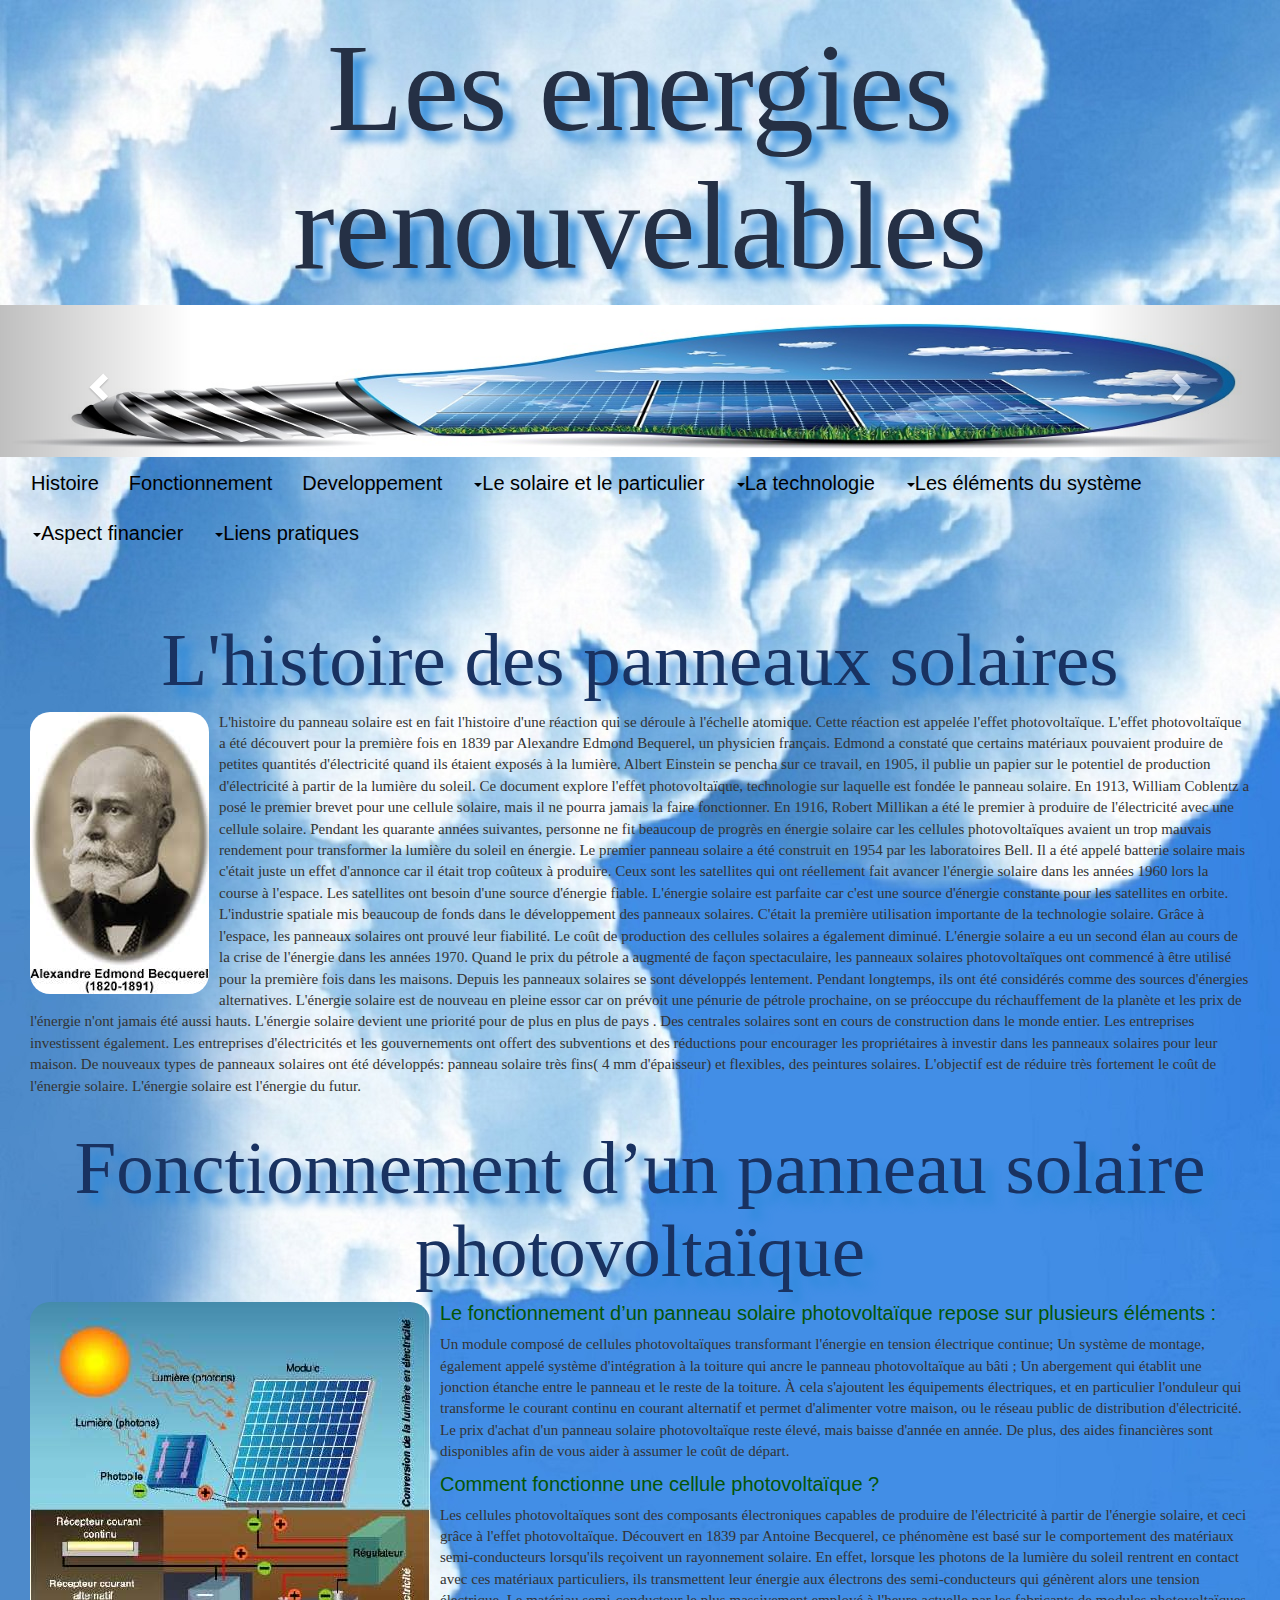
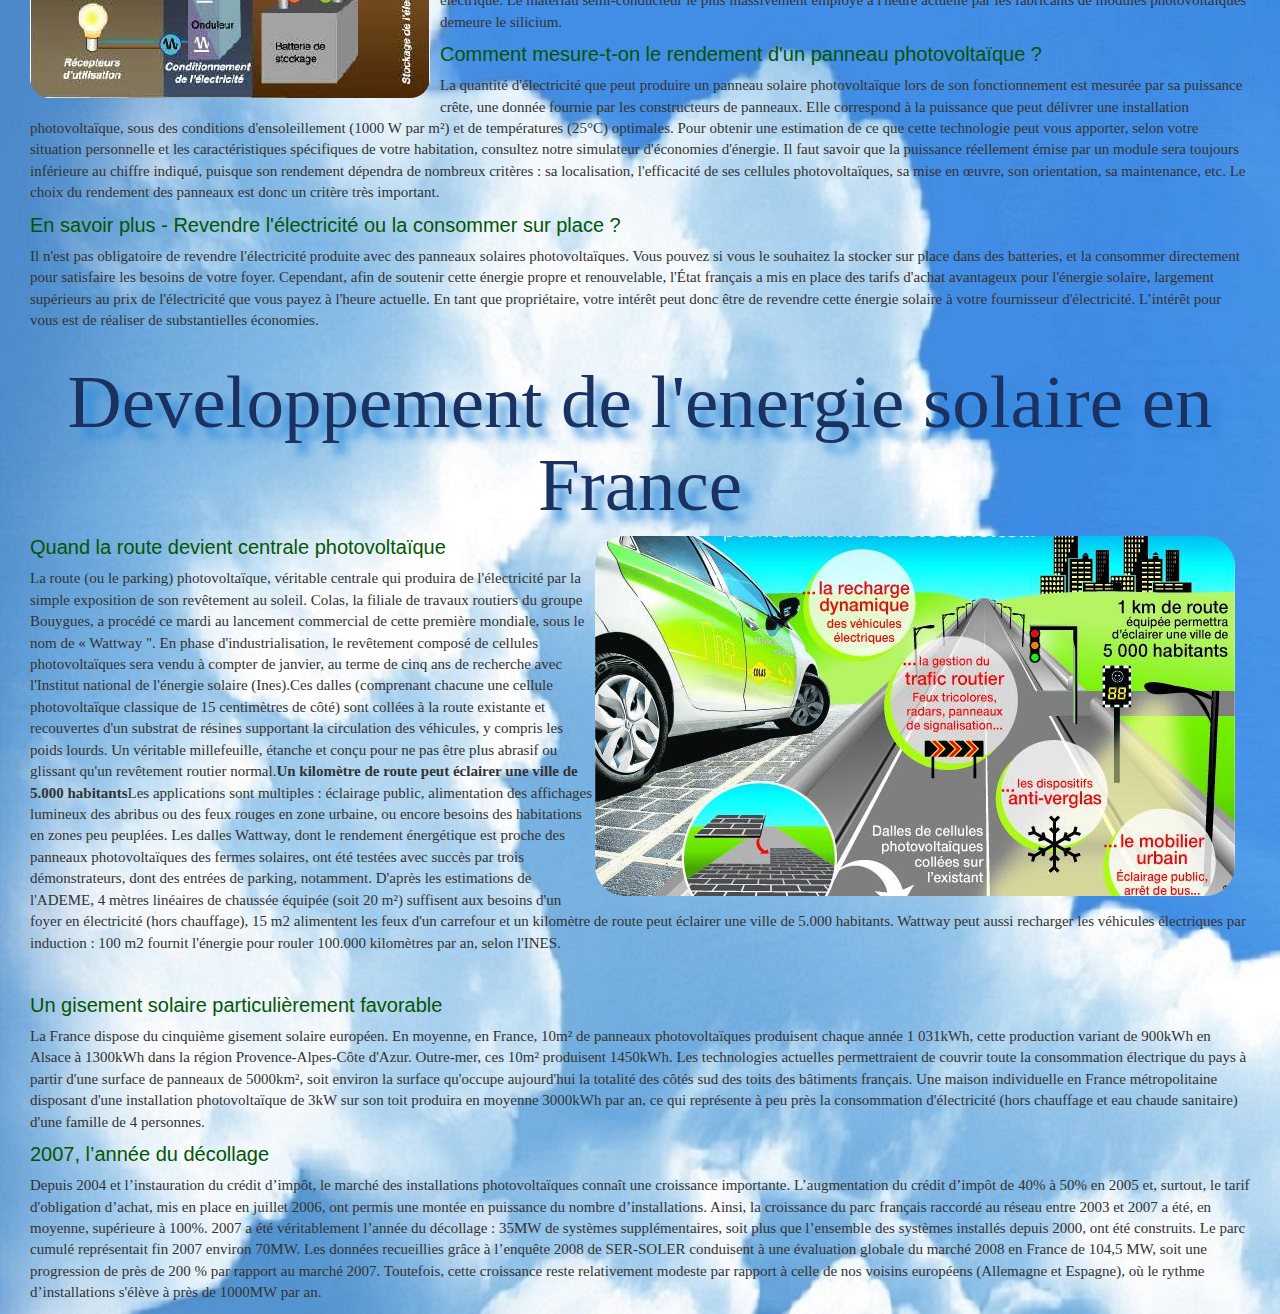
<file: index.html>
<!DOCTYPE html>
<html lang="en">

<head>
    <meta charset="utf-8">
    <meta http-equiv="X-UA-Compatible" content="IE=edge">
    <meta name="viewport" content="width=device-width, initial-scale=1">
    <link href="bootstrap/css/bootstrap.min.css" rel="stylesheet">
    <link href="style.css" rel="stylesheet" type="text/css">
</head>
<header>
    <h1>Les energies renouvelables</h1>
</header>

<body>

    <div id="carousel-example-generic" class="carousel slide" data-ride="carousel">
        <div class="carousel-inner" role="listbox">
            <div class="item active">
                <img src="images/banniere7.jpg">
            </div>
            <div class="item">
                <img src="images/banniere6.jpg">
            </div>
            <div class="item">
                <img src="images/banniere3.jpg">
            </div>
            <div class="item">
                <img src="images/banniere4.jpg">
            </div>
            <div class="item">
                <img src="images/banniere5.jpg">
            </div>
        </div>
        <a class="left carousel-control" href="#carousel-example-generic" role="button" data-slide="prev">
          <span class="glyphicon glyphicon-chevron-left" aria-hidden="true"></span>
          <span class="sr-only">Previous</span>
        </a>
        <a class="right carousel-control" href="#carousel-example-generic" role="button" data-slide="next">
          <span class="glyphicon glyphicon-chevron-right" aria-hidden="true"></span>
          <span class="sr-only">Next</span>
        </a>
    </div>
    <nav class=navbar navbar-default role=navigation>
        <div class="container-fluid">

            <ul class="nav navbar-nav">
                <li class="active"><a href="#L'histoire des panneaux solaires">Histoire</a></li>
                <li><a href="#Fonctionnement d’un panneau solaire photovoltaïque">Fonctionnement</a></li>
                <li><a href="#Developpement de l'energie solaire en France">Developpement</a></li>
             <!--   <li><a href="annexe.html" target="_blank">Le solaire et le particulier</a> -->
                  
                   <li class="dropdown">
              <a  class="dropdown-toggle" data-toggle="dropdown" role="button" aria-haspopup="true" aria-expanded="false"><span class="caret"></span>Le solaire et le particulier</a>
                    <ul class="dropdown-menu">
                        <li><a href="annexe.html" target="_blank">Le solaire et le particulier</a></li>
                        <!--appel ancre par un name="" pour changer de page et l'id pour ouvrir un nouvel onglet -->
                        <li><a href="annexe.html#conso" target="_blank">Connaitre sa consommation</a></li>
                        <li><a href="annexe.html#administratif" target="_blank">l'administratif</a></li>
                        <li><a href="lapose.html" target="_blank">choisir son installateur !</a></li>
                    </ul> 
                   </li>
                    <li class="dropdown">
              <a  class="dropdown-toggle" data-toggle="dropdown" role="button" aria-haspopup="true" aria-expanded="false"><span class="caret"></span>La technologie</a>
                    <ul class="dropdown-menu">
                        <li><a href="technique.html" target="_blank">Un peu de technique</a></li>
                        <!--appel ancre par un name="" pour changer de page et l'id pour ouvrir un nouvel onglet -->
                        <li><a href="technique.html#Configuration générale d'une installation" target="_blank">Configuration générale d'une installation</a></li> 
                    </ul> 
                   </li>
                   <li class="dropdown">
              <a  class="dropdown-toggle" data-toggle="dropdown" role="button" aria-haspopup="true" aria-expanded="false"><span class="caret"></span>Les éléments du système</a>
                    <ul class="dropdown-menu">
                        <li><a href="composition.html" target="_blank">Les éléments du système</a></li>
                        <!--appel ancre par un name="" pour changer de page et l'id pour ouvrir un nouvel onglet -->
                       <li><a href="technique.html#onduleur" target="_blank">L'onduleur</a></li>  
                       <li><a href="composition.html#batteries" target="_blank">Les batteries</a></li> 
                    </ul> 
                   </li>
                  <li class="dropdown">
              <a  class="dropdown-toggle" data-toggle="dropdown" role="button" aria-haspopup="true" aria-expanded="false"><span class="caret"></span>Aspect financier</a>
                    <ul class="dropdown-menu">
                        <li><a href="financier.html" target="_blank">Aspect financier</a></li>
                        <!--appel ancre par un name="" pour changer de page et l'id pour ouvrir un nouvel onglet -->
                       <li><a href="financier.html#Financer son installation" target="_blank">Financer son installation</a></li>  
                       <li><a href="financier.html#Les subventions" target="_blank">Les subventions</a></li>
                       <li><a href="financier.html#La révision trimestrielle des tarifs" target="_blank">Révision tarifaire trimestrielle</a></li> 
                    </ul> 
                   </li>
                    <li class="dropdown">
              <a  class="dropdown-toggle" data-toggle="dropdown" role="button" aria-haspopup="true" aria-expanded="false"><span class="caret"></span>Liens pratiques</a>
                    <ul class="dropdown-menu">
                        <li><a href="contact.html#Liens utiles" target="_blank">Liens utiles</a></li>
                    </ul> 
                   </li>
            </ul>
        </div>
    </nav>
    <br/>
    <div class="container-fluid">
        <div class="row1">
            <div id="L'histoire des panneaux solaires" class="col-xs-2 col-sm-8 col-lg-12">
                <h2>L'histoire des panneaux solaires</h2>
                <p><a><img id="becquerel" src="images/Alexandre-Edmond-Becquerel.jpg"></a> L'histoire du panneau solaire est en fait l'histoire d'une réaction qui se déroule à l'échelle atomique. Cette réaction est appelée l'effet photovoltaïque. L'effet photovoltaïque a été découvert pour la première fois en 1839 par Alexandre Edmond Bequerel, un physicien français. Edmond a constaté que certains matériaux pouvaient produire de petites quantités d'électricité quand ils étaient exposés à la lumière. Albert Einstein se pencha sur ce travail, en 1905, il publie un papier sur le potentiel de production d'électricité à partir de la lumière du soleil. Ce document explore l'effet photovoltaïque, technologie sur laquelle est fondée le panneau solaire. En 1913, William Coblentz a posé le premier brevet pour une cellule solaire, mais il ne pourra jamais la faire fonctionner. En 1916, Robert Millikan a été le premier à produire de l'électricité avec une cellule solaire. Pendant les quarante années suivantes, personne ne fit beaucoup de progrès en énergie solaire car les cellules photovoltaïques avaient un trop mauvais rendement pour transformer la lumière du soleil en énergie. Le premier panneau solaire a été construit en 1954 par les laboratoires Bell. Il a été appelé batterie solaire mais c'était juste un effet d'annonce car il était trop coûteux à produire. Ceux sont les satellites qui ont réellement fait avancer l'énergie solaire dans les années 1960 lors la course à l'espace. Les satellites ont besoin d'une source d'énergie fiable. L'énergie solaire est parfaite car c'est une source d'énergie constante pour les satellites en orbite. L'industrie spatiale mis beaucoup de fonds dans le développement des panneaux solaires. C'était la première utilisation importante de la technologie solaire. Grâce à l'espace, les panneaux solaires ont prouvé leur fiabilité. Le coût de production des cellules solaires a également diminué. L'énergie solaire a eu un second élan au cours de la crise de l'énergie dans les années 1970. Quand le prix du pétrole a augmenté de façon spectaculaire, les panneaux solaires photovoltaïques ont commencé à être utilisé pour la première fois dans les maisons. Depuis les panneaux solaires se sont développés lentement. Pendant longtemps, ils ont été considérés comme des sources d'énergies alternatives. L'énergie solaire est de nouveau en pleine essor car on prévoit une pénurie de pétrole prochaine, on se préoccupe du réchauffement de la planète et les prix de l'énergie n'ont jamais été aussi hauts. L'énergie solaire devient une priorité pour de plus en plus de pays . Des centrales solaires sont en cours de construction dans le monde entier. Les entreprises investissent également. Les entreprises d'électricités et les gouvernements ont offert des subventions et des réductions pour encourager les propriétaires à investir dans les panneaux solaires pour leur maison. De nouveaux types de panneaux solaires ont été développés: panneau solaire très fins( 4 mm d'épaisseur) et flexibles, des peintures solaires. L'objectif est de réduire très fortement le coût de l'énergie solaire. L'énergie solaire est l'énergie du futur.</p>
            </div>

            <div id="Fonctionnement d’un panneau solaire photovoltaïque" class="col-xs-2 col-sm-6 col-lg-12">
                <h2>Fonctionnement d’un panneau solaire photovoltaïque</h2>
                <a><img id="fonctionnement" src="images/fonctionnement.jpg"></a>
                <h4>Le fonctionnement d’un panneau solaire photovoltaïque repose sur plusieurs éléments :</h4>
                <p>Un module composé de cellules photovoltaïques transformant l'énergie en tension électrique continue; Un système de montage, également appelé système d'intégration à la toiture qui ancre le panneau photovoltaïque au bâti ; Un abergement qui établit une jonction étanche entre le panneau et le reste de la toiture. À cela s'ajoutent les équipements électriques, et en particulier l'onduleur qui transforme le courant continu en courant alternatif et permet d'alimenter votre maison, ou le réseau public de distribution d'électricité. Le prix d'achat d'un panneau solaire photovoltaïque reste élevé, mais baisse d'année en année. De plus, des aides financières sont disponibles afin de vous aider à assumer le coût de départ.</p>

                <h4>Comment fonctionne une cellule photovoltaïque ?</h4>
                <p>Les cellules photovoltaïques sont des composants électroniques capables de produire de l'électricité à partir de l'énergie solaire, et ceci grâce à l'effet photovoltaïque. Découvert en 1839 par Antoine Becquerel, ce phénomène est basé sur le comportement des matériaux semi-conducteurs lorsqu'ils reçoivent un rayonnement solaire. En effet, lorsque les photons de la lumière du soleil rentrent en contact avec ces matériaux particuliers, ils transmettent leur énergie aux électrons des semi-conducteurs qui génèrent alors une tension électrique. Le matériau semi-conducteur le plus massivement employé à l'heure actuelle par les fabricants de modules photovoltaïques demeure le silicium.</p>

                <h4>Comment mesure-t-on le rendement d'un panneau photovoltaïque ?</h4>
                <p>La quantité d'électricité que peut produire un panneau solaire photovoltaïque lors de son fonctionnement est mesurée par sa puissance crête, une donnée fournie par les constructeurs de panneaux. Elle correspond à la puissance que peut délivrer une installation photovoltaïque, sous des conditions d'ensoleillement (1000 W par m²) et de températures (25°C) optimales. Pour obtenir une estimation de ce que cette technologie peut vous apporter, selon votre situation personnelle et les caractéristiques spécifiques de votre habitation, consultez notre simulateur d'économies d'énergie. Il faut savoir que la puissance réellement émise par un module sera toujours inférieure au chiffre indiqué, puisque son rendement dépendra de nombreux critères : sa localisation, l'efficacité de ses cellules photovoltaïques, sa mise en œuvre, son orientation, sa maintenance, etc. Le choix du rendement des panneaux est donc un critère très important.</p>

                <h4>En savoir plus - Revendre l'électricité ou la consommer sur place ?</h4>
                <p>Il n'est pas obligatoire de revendre l'électricité produite avec des panneaux solaires photovoltaïques. Vous pouvez si vous le souhaitez la stocker sur place dans des batteries, et la consommer directement pour satisfaire les besoins de votre foyer. Cependant, afin de soutenir cette énergie propre et renouvelable, l'État français a mis en place des tarifs d'achat avantageux pour l'énergie solaire, largement supérieurs au prix de l'électricité que vous payez à l'heure actuelle. En tant que propriétaire, votre intérêt peut donc être de revendre cette énergie solaire à votre fournisseur d'électricité. L’intérêt pour vous est de réaliser de substantielles économies.</p>
            </div>
            <div id="Developpement de l'energie solaire en France" class="col-xs-2 col-sm-6 col-lg-12">
                <h2>Developpement de l'energie solaire en France</h2>
                <a><img id="route" src="images/une-route-solaire-qui-produit-de-lelectricite.jpg"></a>
                <h4>Quand la route devient centrale photovoltaïque</h4>
                <p>La route (ou le parking) photovoltaïque, véritable centrale qui produira de l'électricité par la simple exposition de son revêtement au soleil. Colas, la filiale de travaux routiers du groupe Bouygues, a procédé ce mardi au lancement commercial de cette première mondiale, sous le nom de « Wattway ". En phase d'industrialisation, le revêtement composé de cellules photovoltaïques sera vendu à compter de janvier, au terme de cinq ans de recherche avec l'Institut national de l'énergie solaire (Ines).Ces dalles (comprenant chacune une cellule photovoltaïque classique de 15 centimètres de côté) sont collées à la route existante et recouvertes d'un substrat de résines supportant la circulation des véhicules, y compris les poids lourds. Un véritable millefeuille, étanche et conçu pour ne pas être plus abrasif ou glissant qu'un revêtement routier normal.<strong>Un kilomètre de route peut éclairer une ville de 5.000 habitants</strong>Les applications sont multiples : éclairage public, alimentation des affichages lumineux des abribus ou des feux rouges en zone urbaine, ou encore besoins des habitations en zones peu peuplées. Les dalles Wattway, dont le rendement énergétique est proche des panneaux photovoltaïques des fermes solaires, ont été testées avec succès par trois démonstrateurs, dont des entrées de parking, notamment. D'après les estimations de l'ADEME, 4 mètres linéaires de chaussée équipée (soit 20 m²) suffisent aux besoins d'un foyer en électricité (hors chauffage), 15 m2 alimentent les feux d'un carrefour et un kilomètre de route peut éclairer une ville de 5.000 habitants. Wattway peut aussi recharger les véhicules électriques par induction : 100 m2 fournit l'énergie pour rouler 100.000 kilomètres par an, selon l'INES.</p>
                <br/>
                <h4>Un gisement solaire particulièrement favorable</h4>
                <p>La France dispose du cinquième gisement solaire européen. En moyenne, en France, 10m² de panneaux photovoltaïques produisent chaque année 1 031kWh, cette production variant de 900kWh en Alsace à 1300kWh dans la région Provence-Alpes-Côte d'Azur. Outre-mer, ces 10m² produisent 1450kWh. Les technologies actuelles permettraient de couvrir toute la consommation électrique du pays à partir d'une surface de panneaux de 5000km², soit environ la surface qu'occupe aujourd'hui la totalité des côtés sud des toits des bâtiments français. Une maison individuelle en France métropolitaine disposant d'une installation photovoltaïque de 3kW sur son toit produira en moyenne 3000kWh par an, ce qui représente à peu près la consommation d'électricité (hors chauffage et eau chaude sanitaire) d'une famille de 4 personnes.</p>
                <h4>2007, l’année du décollage</h4>
                <p>Depuis 2004 et l’instauration du crédit d’impôt, le marché des installations photovoltaïques connaît une croissance importante. L’augmentation du crédit d’impôt de 40% à 50% en 2005 et, surtout, le tarif d'obligation d’achat, mis en place en juillet 2006, ont permis une montée en puissance du nombre d’installations. Ainsi, la croissance du parc français raccordé au réseau entre 2003 et 2007 a été, en moyenne, supérieure à 100%. 2007 a été véritablement l’année du décollage : 35MW de systèmes supplémentaires, soit plus que l’ensemble des systèmes installés depuis 2000, ont été construits. Le parc cumulé représentait fin 2007 environ 70MW. Les données recueillies grâce à l’enquête 2008 de SER‑SOLER conduisent à une évaluation globale du marché 2008 en France de 104,5 MW, soit une progression de près de 200 % par rapport au marché 2007. Toutefois, cette croissance reste relativement modeste par rapport à celle de nos voisins européens (Allemagne et Espagne), où le rythme d’installations s'élève à près de 1000MW par an.</p>
            </div>
        </div>
    </div>
</body>
<script src="bootstrap/js/jquery-3.2.1.js"></script>
<script src="bootstrap/js/bootstrap.min.js"></script>

</html>
</file>
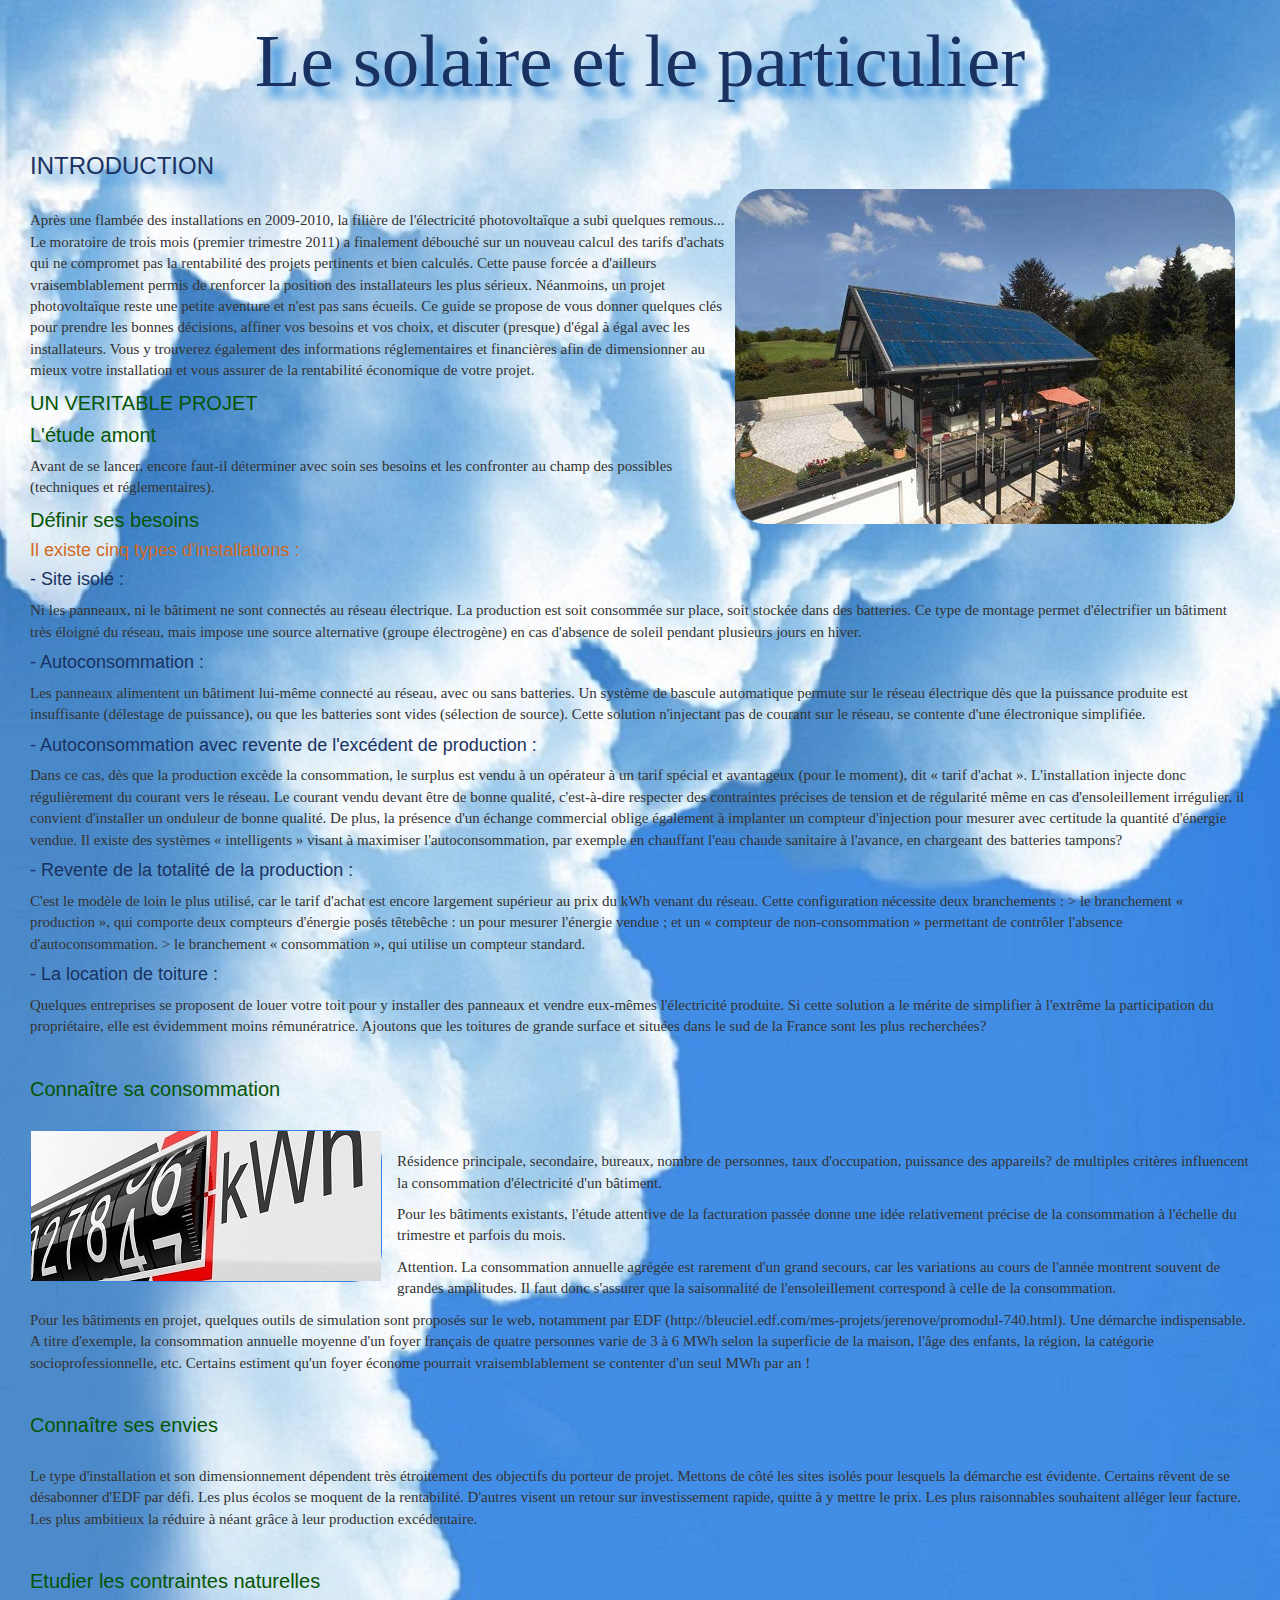
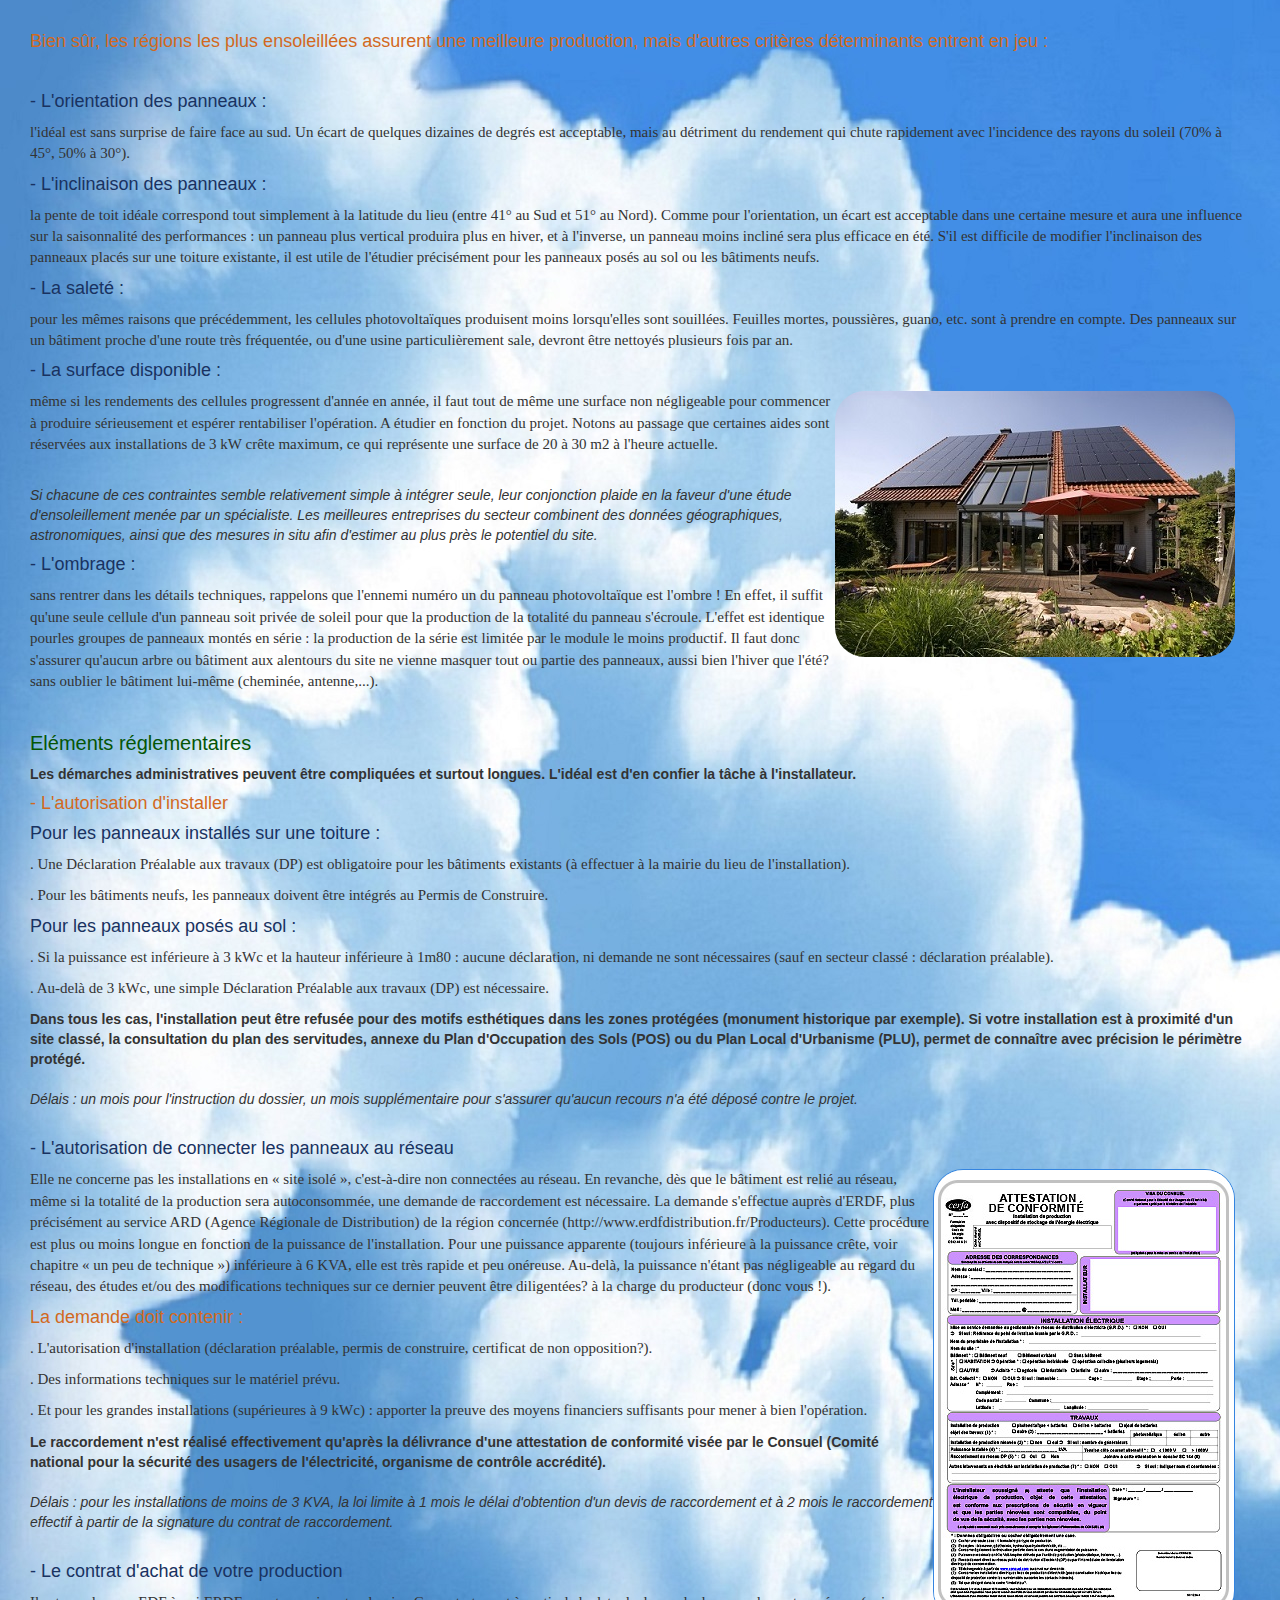
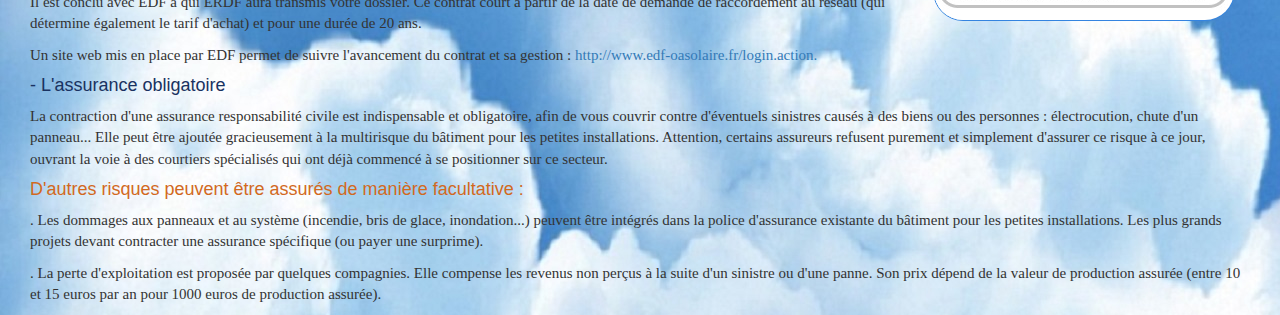
<file: annexe.html>
<!DOCTYPE html>
<html lang="en">

<head>
    <meta charset="utf-8">
    <meta http-equiv="X-UA-Compatible" content="IE=edge">
    <meta name="viewport" content="width=device-width, initial-scale=1">
    <link href="bootstrap/css/bootstrap.min.css" rel="stylesheet">
    <link href="style.css" rel="stylesheet" type="text/css">
</head>

<body>
    <div class="container-fluid">
        <div class="row1">
            <div id="Le solaire et le particulier" class="col-xs-1 col-sm-8 col-lg-12">
                <h2>Le solaire et le particulier</h2><br/>
                <h3>INTRODUCTION</h3>
                <p><a><img id="maison" src="images/maison-photovoltaique.jpg"></a><br/> Après une flambée des installations en 2009-2010, la filière de l'électricité photovoltaïque a subi quelques remous... Le moratoire de trois mois (premier trimestre 2011) a finalement débouché sur un nouveau calcul des tarifs d'achats qui ne compromet pas la rentabilité des projets pertinents et bien calculés. Cette pause forcée a d'ailleurs vraisemblablement permis de renforcer la position des installateurs les plus sérieux. Néanmoins, un projet photovoltaïque reste une petite aventure et n'est pas sans écueils. Ce guide se propose de vous donner quelques clés pour prendre les bonnes décisions, affiner vos besoins et vos choix, et discuter (presque) d'égal à égal avec les installateurs. Vous y trouverez également des informations réglementaires et financières afin de dimensionner au mieux votre installation et vous assurer de la rentabilité économique de votre projet.<br/>
                    <h4>UN VERITABLE PROJET</h4>
                    <H4>L'étude amont</H4>
                    <p>Avant de se lancer, encore faut-il déterminer avec soin ses besoins et les confronter au champ des possibles (techniques et réglementaires).</p>
                    <h4>Définir ses besoins</h4>
                    <h5>Il existe cinq types d'installations :</h5>
                    <h6>- Site isolé :</h6>
                    <p>Ni les panneaux, ni le bâtiment ne sont connectés au réseau électrique. La production est soit consommée sur place, soit stockée dans des batteries. Ce type de montage permet d'électrifier un bâtiment très éloigné du réseau, mais impose une source alternative (groupe électrogène) en cas d'absence de soleil pendant plusieurs jours en hiver.</p>
                    <h6>- Autoconsommation :</h6>
                    <p>Les panneaux alimentent un bâtiment lui-même connecté au réseau, avec ou sans batteries. Un système de bascule automatique permute sur le réseau électrique dès que la puissance produite est insuffisante (délestage de puissance), ou que les batteries sont vides (sélection de source). Cette solution n'injectant pas de courant sur le réseau, se contente d'une électronique simplifiée. </p>
                    <h6>- Autoconsommation avec revente de l'excédent de production :</h6>
                    <p>Dans ce cas, dès que la production excède la consommation, le surplus est vendu à un opérateur à un tarif spécial et avantageux (pour le moment), dit « tarif d'achat ». L'installation injecte donc régulièrement du courant vers le réseau. Le courant vendu devant être de bonne qualité, c'est-à-dire respecter des contraintes précises de tension et de régularité même en cas d'ensoleillement irrégulier, il convient d'installer un onduleur de bonne qualité. De plus, la présence d'un échange commercial oblige également à implanter un compteur d'injection pour mesurer avec certitude la quantité d'énergie vendue. Il existe des systèmes « intelligents » visant à maximiser l'autoconsommation, par exemple en chauffant l'eau chaude sanitaire à l'avance, en chargeant des batteries tampons? </p>
                    <h6>- Revente de la totalité de la production : </h6>
                    <p>C'est le modèle de loin le plus utilisé, car le tarif d'achat est encore largement supérieur au prix du kWh venant du réseau. Cette configuration nécessite deux branchements : > le branchement « production », qui comporte deux compteurs d'énergie posés têtebêche : un pour mesurer l'énergie vendue ; et un « compteur de non-consommation » permettant de contrôler l'absence d'autoconsommation. > le branchement « consommation », qui utilise un compteur standard.</p>
                    <h6>- La location de toiture : </h6>
                    <p>Quelques entreprises se proposent de louer votre toit pour y installer des panneaux et vendre eux-mêmes l'électricité produite. Si cette solution a le mérite de simplifier à l'extrême la participation du propriétaire, elle est évidemment moins rémunératrice. Ajoutons que les toitures de grande surface et situées dans le sud de la France sont les plus recherchées? </p><br/>
                    <H4>Connaître sa consommation</H4><br/>
                    <p><a name="conso" id="conso"><img src="images/compteur-electrique-187.jpg"></a><br/>Résidence principale, secondaire, bureaux, nombre de personnes, taux d'occupation, puissance des appareils? de multiples critères influencent la consommation d'électricité d'un bâtiment.</p>
                    <p> Pour les bâtiments existants, l'étude attentive de la facturation passée donne une idée relativement précise de la consommation à l'échelle du trimestre et parfois du mois.</p>
                    <p> Attention. La consommation annuelle agrégée est rarement d'un grand secours, car les variations au cours de l'année montrent souvent de grandes amplitudes. Il faut donc s'assurer que la saisonnalité de l'ensoleillement correspond à celle de la consommation.</p>
                    <p> Pour les bâtiments en projet, quelques outils de simulation sont proposés sur le web, notamment par EDF (http://bleuciel.edf.com/mes-projets/jerenove/promodul-740.html). Une démarche indispensable. A titre d'exemple, la consommation annuelle moyenne d'un foyer français de quatre personnes varie de 3 à 6 MWh selon la superficie de la maison, l'âge des enfants, la région, la catégorie socioprofessionnelle, etc. Certains estiment qu'un foyer économe pourrait vraisemblablement se contenter d'un seul MWh par an !</p><br/>
                    <h4>Connaître ses envies </h4><br/>
                    <p>Le type d'installation et son dimensionnement dépendent très étroitement des objectifs du porteur de projet. Mettons de côté les sites isolés pour lesquels la démarche est évidente. Certains rêvent de se désabonner d'EDF par défi. Les plus écolos se moquent de la rentabilité. D'autres visent un retour sur investissement rapide, quitte à y mettre le prix. Les plus raisonnables souhaitent alléger leur facture. Les plus ambitieux la réduire à néant grâce à leur production excédentaire.</p><br/>
                    <h4>Etudier les contraintes naturelles</h4><br/>
                    <h5>Bien sûr, les régions les plus ensoleillées assurent une meilleure production, mais d'autres critères déterminants entrent en jeu :</h5><br/>
                    <h6>- L'orientation des panneaux : </h6>
                    <p> l'idéal est sans surprise de faire face au sud. Un écart de quelques dizaines de degrés est acceptable, mais au détriment du rendement qui chute rapidement avec l'incidence des rayons du soleil (70% à 45°, 50% à 30°). </p>
                    <h6>- L'inclinaison des panneaux :</h6>
                    <p> la pente de toit idéale correspond tout simplement à la latitude du lieu (entre 41° au Sud et 51° au Nord). Comme pour l'orientation, un écart est acceptable dans une certaine mesure et aura une influence sur la saisonnalité des performances : un panneau plus vertical produira plus en hiver, et à l'inverse, un panneau moins incliné sera plus efficace en été. S'il est difficile de modifier l'inclinaison des panneaux placés sur une toiture existante, il est utile de l'étudier précisément pour les panneaux posés au sol ou les bâtiments neufs. </p>
                    <h6>- La saleté :</h6>
                    <p> pour les mêmes raisons que précédemment, les cellules photovoltaïques produisent moins lorsqu'elles sont souillées. Feuilles mortes, poussières, guano, etc. sont à prendre en compte. Des panneaux sur un bâtiment proche d'une route très fréquentée, ou d'une usine particulièrement sale, devront être nettoyés plusieurs fois par an.</p>
                    <h6>- La surface disponible :</h6>
                    <p><a><img id="solar" src="images/solar.jpg"></a> même si les rendements des cellules progressent d'année en année, il faut tout de même une surface non négligeable pour commencer à produire sérieusement et espérer rentabiliser l'opération. A étudier en fonction du projet. Notons au passage que certaines aides sont réservées aux installations de 3 kW crête maximum, ce qui représente une surface de 20 à 30 m2 à l'heure actuelle.</p><br/>
                    <em>Si chacune de ces contraintes semble relativement simple à intégrer seule, leur conjonction plaide en la faveur d'une étude d'ensoleillement menée par un spécialiste. Les meilleures entreprises du secteur combinent des données géographiques, astronomiques, ainsi que des mesures in situ afin d'estimer au plus près le potentiel du site. </em><br/>
                    <h6>- L'ombrage :</h6>
                    <P>sans rentrer dans les détails techniques, rappelons que l'ennemi numéro un du panneau photovoltaïque est l'ombre ! En effet, il suffit qu'une seule cellule d'un panneau soit privée de soleil pour que la production de la totalité du panneau s'écroule. L'effet est identique pourles groupes de panneaux montés en série : la production de la série est limitée par le module le moins productif. Il faut donc s'assurer qu'aucun arbre ou bâtiment aux alentours du site ne vienne masquer tout ou partie des panneaux, aussi bien l'hiver que l'été? sans oublier le bâtiment lui-même (cheminée, antenne,...). </P><br/>
                    <h4>Eléments réglementaires</h4>
                    <strong>Les démarches administratives peuvent être compliquées et surtout longues. L'idéal est d'en confier la tâche à l'installateur. </strong>
                    <h5>- L'autorisation d'installer </h5>
                    <h6>Pour les panneaux installés sur une toiture : </h6>
                    <p>. Une Déclaration Préalable aux travaux (DP) est obligatoire pour les bâtiments existants (à effectuer à la mairie du lieu de l'installation).</p>
                    <p>. Pour les bâtiments neufs, les panneaux doivent être intégrés au Permis de Construire.</p>
                    <h6>Pour les panneaux posés au sol : </h6>
                    <p>. Si la puissance est inférieure à 3 kWc et la hauteur inférieure à 1m80 : aucune déclaration, ni demande ne sont nécessaires (sauf en secteur classé : déclaration préalable).</p>
                    <p>. Au-delà de 3 kWc, une simple Déclaration Préalable aux travaux (DP) est nécessaire.</p>
                    <strong>Dans tous les cas, l'installation peut être refusée pour des motifs esthétiques dans les zones protégées (monument historique par exemple). Si votre installation est à proximité d'un site classé, la consultation du plan des servitudes, annexe du Plan d'Occupation des Sols (POS) ou du Plan Local d'Urbanisme (PLU), permet de connaître avec précision le périmètre protégé.</strong><br/><br/>
                    <em>Délais : un mois pour l'instruction du dossier, un mois supplémentaire pour s'assurer qu'aucun recours n'a été déposé contre le projet. </em><br/><br/>
                    <h6>- L'autorisation de connecter les panneaux au réseau</h6>
                    <p><a name="administratif" id="administratif"><img id="cerfa" src="images/ac_violette_168X252.jpg"></a>Elle ne concerne pas les installations en « site isolé », c'est-à-dire non connectées au réseau. En revanche, dès que le bâtiment est relié au réseau, même si la totalité de la production sera autoconsommée, une demande de raccordement est nécessaire. La demande s'effectue auprès d'ERDF, plus précisément au service ARD (Agence Régionale de Distribution) de la région concernée (http://www.erdfdistribution.fr/Producteurs). Cette procédure est plus ou moins longue en fonction de la puissance de l'installation. Pour une puissance apparente (toujours inférieure à la puissance crête, voir chapitre « un peu de technique ») inférieure à 6 KVA, elle est très rapide et peu onéreuse. Au-delà, la puissance n'étant pas négligeable au regard du réseau, des études et/ou des modifications techniques sur ce dernier peuvent être diligentées? à la charge du producteur (donc vous !).</p>
                    <h5>La demande doit contenir : </h5>
                    <p>. L'autorisation d'installation (déclaration préalable, permis de construire, certificat de non opposition?).</p>
                    <p>. Des informations techniques sur le matériel prévu.</p>
                    <p>. Et pour les grandes installations (supérieures à 9 kWc) : apporter la preuve des moyens financiers suffisants pour mener à bien l'opération.</p>
                    <strong>Le raccordement n'est réalisé effectivement qu'après la délivrance d'une attestation de conformité visée par le Consuel (Comité national pour la sécurité des usagers de l'électricité, organisme de contrôle accrédité).</strong><br/><br/>
                    <em>Délais : pour les installations de moins de 3 KVA, la loi limite à 1 mois le délai d'obtention d'un devis de raccordement et à 2 mois le raccordement effectif à partir de la signature du contrat de raccordement. </em><br/><br/>
                    <h6>- Le contrat d'achat de votre production</h6>
                    <p>Il est conclu avec EDF à qui ERDF aura transmis votre dossier. Ce contrat court à partir de la date de demande de raccordement au réseau (qui détermine également le tarif d'achat) et pour une durée de 20 ans.</p> 
                    <p>Un site web mis en place par EDF permet de suivre l'avancement du contrat et sa gestion :<a href="http://www.edf-oasolaire.fr"> http://www.edf-oasolaire.fr/login.action.</a> 
                    <h6>- L'assurance obligatoire </h6>
                    <p>La contraction d'une assurance responsabilité civile est indispensable et obligatoire, afin de vous couvrir contre d'éventuels sinistres causés à des biens ou des personnes : électrocution, chute d'un panneau... Elle peut être ajoutée gracieusement à la multirisque du bâtiment pour les petites installations. Attention, certains assureurs refusent purement et simplement d'assurer ce risque à ce jour, ouvrant la voie à des courtiers spécialisés qui ont déjà commencé à se positionner sur ce secteur. </p>
                    <h5>D'autres risques peuvent être assurés de manière facultative : </h5>
                    <p>. Les dommages aux panneaux et au système (incendie, bris de glace, inondation...) peuvent être intégrés dans la police d'assurance existante du bâtiment pour les petites installations. Les plus grands projets devant contracter une assurance spécifique (ou payer une surprime).</p>
                    <p>. La perte d'exploitation est proposée par quelques compagnies. Elle compense les revenus non perçus à la suite d'un sinistre ou d'une panne. Son prix dépend de la valeur de production assurée (entre 10 et 15 euros par an pour 1000 euros de production assurée).</p>
            </div>
        </div>
    </div>
</body>
<!--http://www.greenvivo.com/fr/guide/le-solaire-photovoltaique-pour-les-particuliers-quelle-rentabilite_9-->
</html>
</file>
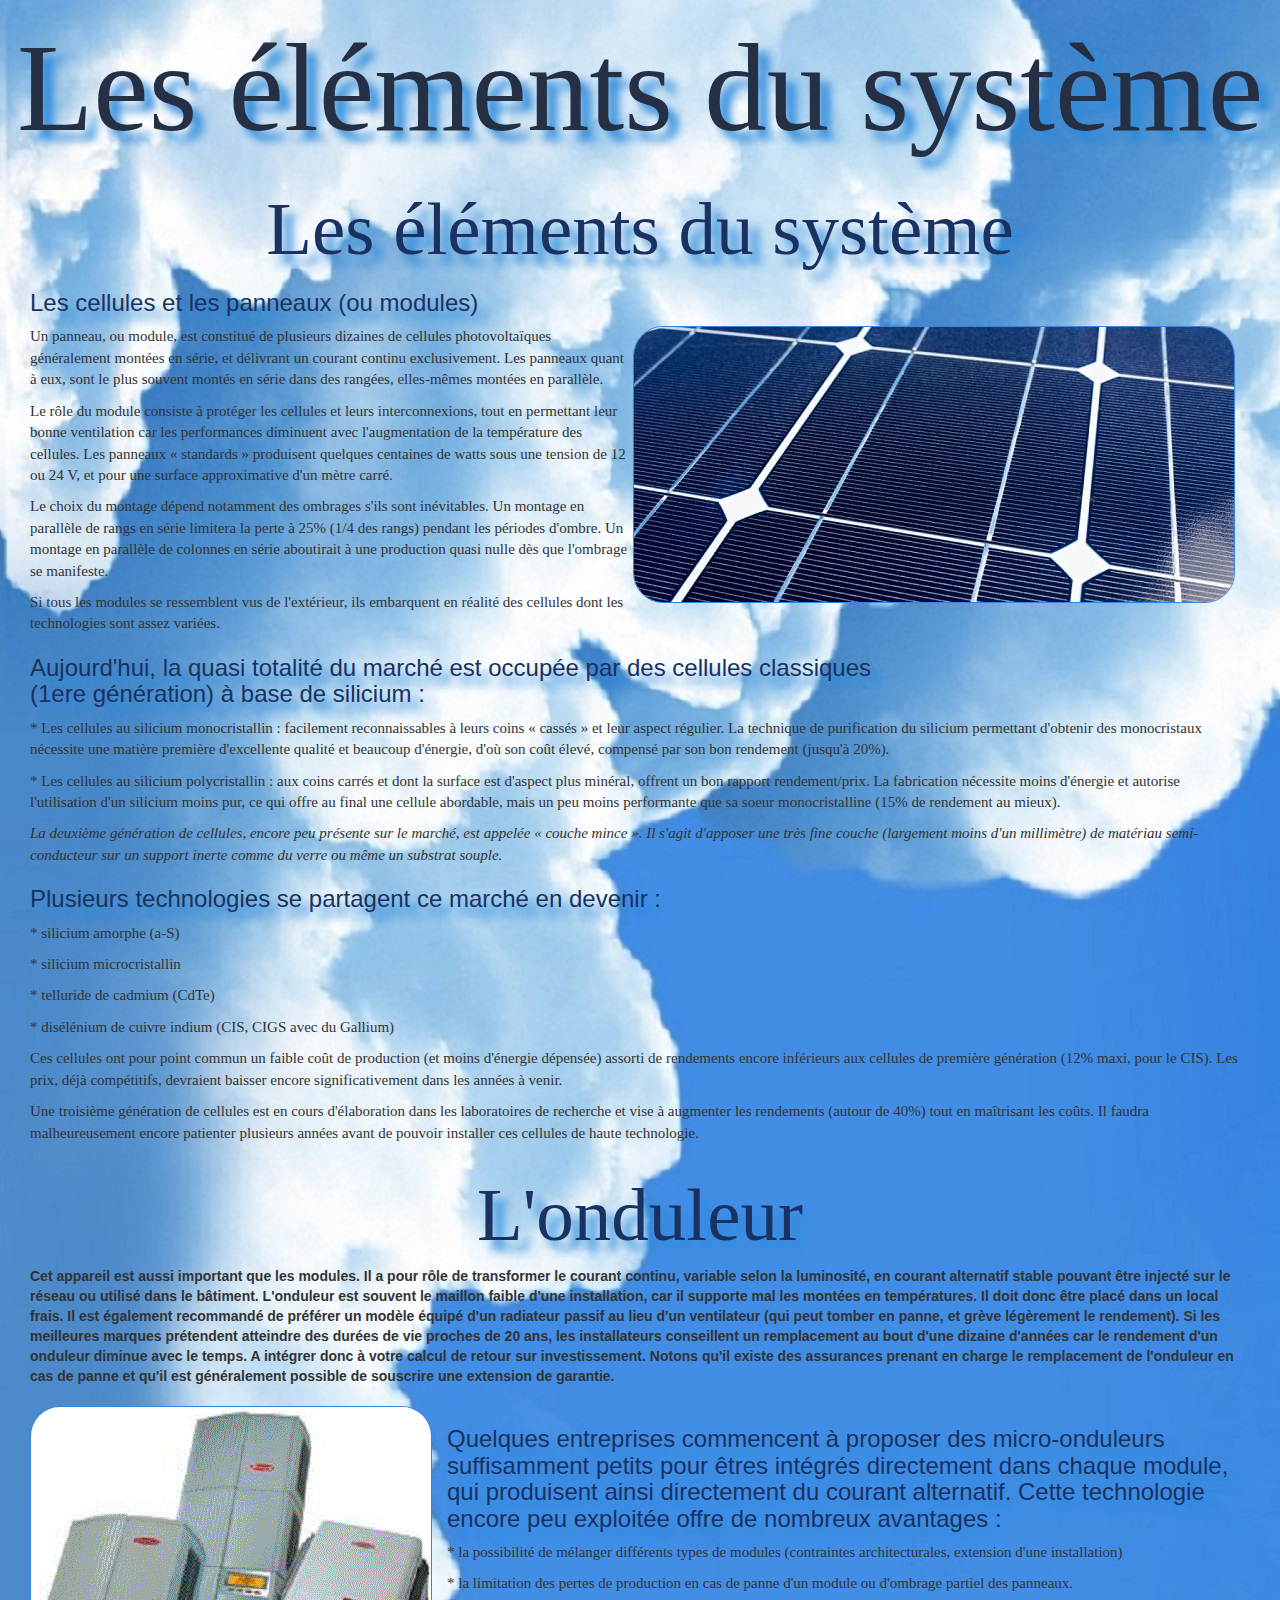
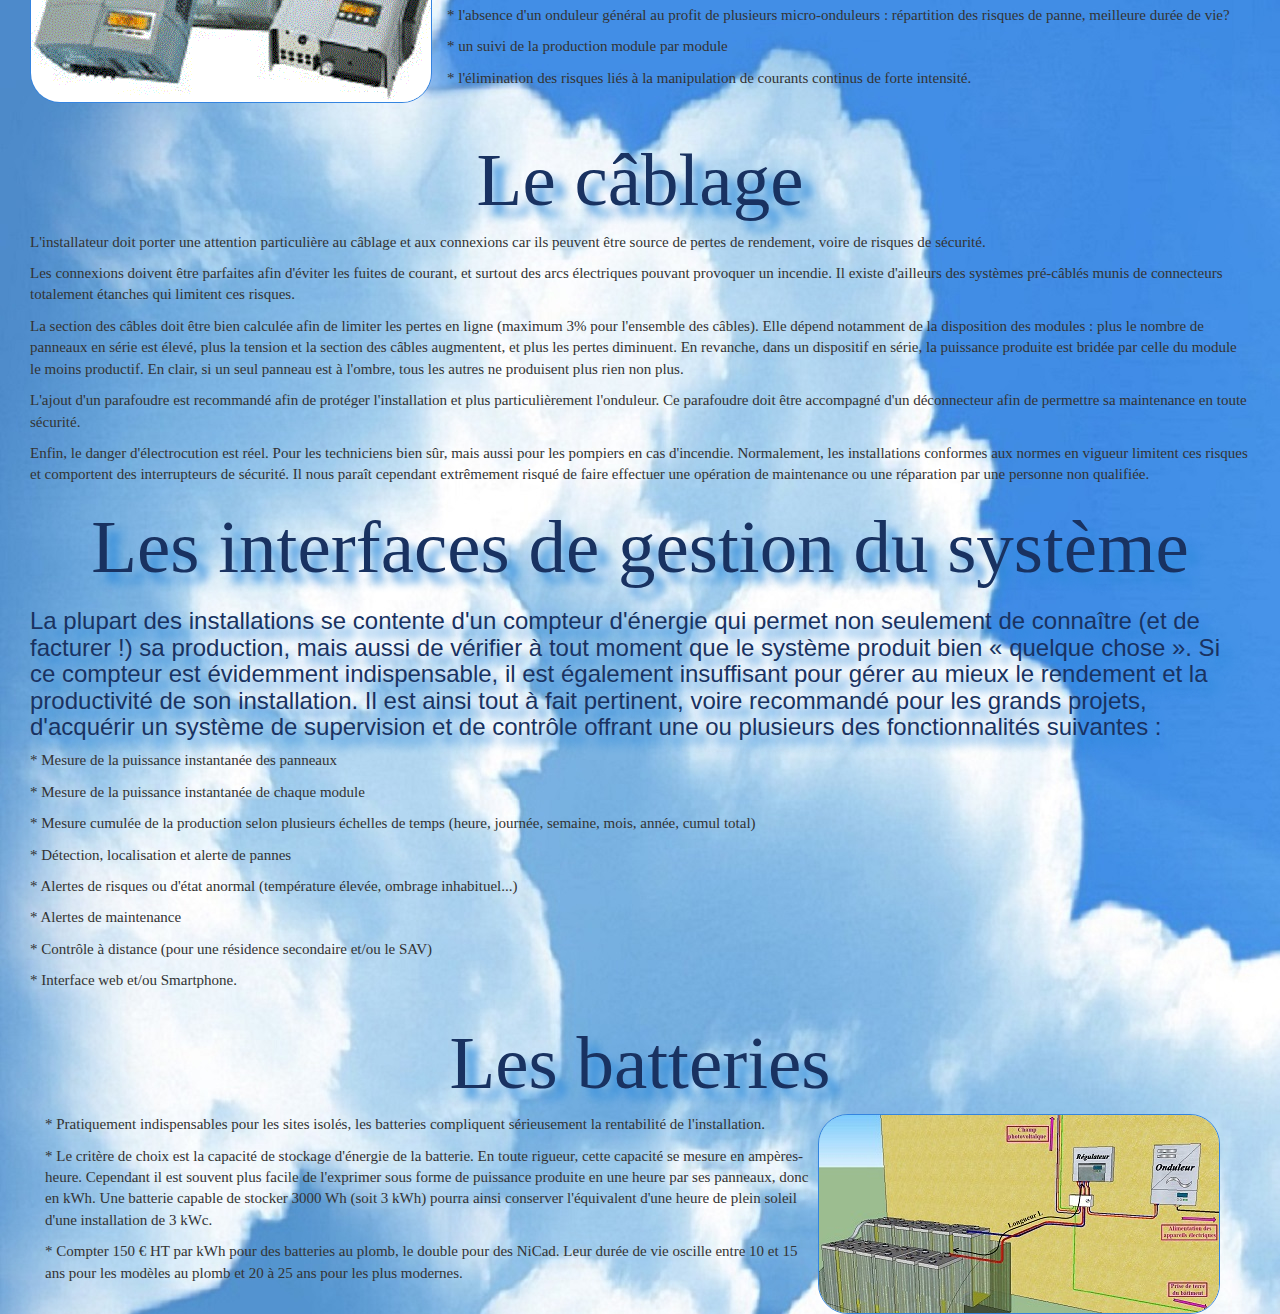
<file: composition.html>
<!DOCTYPE html>
<html lang="en">

<head>
    <meta charset="utf-8">
    <meta http-equiv="X-UA-Compatible" content="IE=edge">
    <meta name="viewport" content="width=device-width, initial-scale=1">
    <link href="bootstrap/css/bootstrap.min.css" rel="stylesheet">
    <link href="style.css" rel="stylesheet" type="text/css"> </head>
<header>
    <h1>Les éléments du système</h1> </header>

<body>
    <div class="container-fluid">
        <div class="row1">          
            <div id="Les éléments du système" class="col-xs-1 col-sm-8 col-lg-12">
                <h2>Les éléments du système</h2>
                <h3>Les cellules et les panneaux (ou modules)</h3>
                <a><img id="cellule" src="images/cellule1.jpg"></a>
                <p>Un panneau, ou module, est constitué de plusieurs dizaines de cellules photovoltaïques généralement montées en série, et délivrant un courant continu exclusivement. Les panneaux quant à eux, sont le plus souvent montés en série dans des rangées, elles-mêmes montées en parallèle. </p>
                <p>Le rôle du module consiste à protéger les cellules et leurs interconnexions, tout en permettant leur bonne ventilation car les performances diminuent avec l'augmentation de la température des cellules. Les panneaux « standards » produisent quelques centaines de watts sous une tension de 12 ou 24 V, et pour une surface approximative d'un mètre carré. </p>
                <p>Le choix du montage dépend notamment des ombrages s'ils sont inévitables. Un montage en parallèle de rangs en série limitera la perte à 25% (1/4 des rangs) pendant les périodes d'ombre. Un montage en parallèle de colonnes en série aboutirait à une production quasi nulle dès que l'ombrage se manifeste. </p>
                <p>Si tous les modules se ressemblent vus de l'extérieur, ils embarquent en réalité des cellules dont les technologies sont assez variées. </p>
                <h3>Aujourd'hui, la quasi totalité du marché est occupée par des cellules classiques<br/>                          (1ere génération) à base de silicium :</h3>
                <p>* Les cellules au silicium monocristallin : facilement reconnaissables à leurs coins « cassés » et leur aspect régulier. La technique de purification du silicium permettant d'obtenir des monocristaux nécessite une matière première d'excellente qualité et beaucoup d'énergie, d'où son coût élevé, compensé par son bon rendement (jusqu'à 20%).</p>
                <p>* Les cellules au silicium polycristallin : aux coins carrés et dont la surface est d'aspect plus minéral, offrent un bon rapport rendement/prix. La fabrication nécessite moins d'énergie et autorise l'utilisation d'un silicium moins pur, ce qui offre au final une cellule abordable, mais un peu moins performante que sa soeur monocristalline (15% de rendement au mieux).</p>
                <p><em>La deuxième génération de cellules, encore peu présente sur le marché, est appelée « couche mince ». Il s'agit d'apposer une très fine couche (largement moins d'un millimètre) de matériau semi- conducteur sur un support inerte comme du verre ou même un substrat souple. </em></p>
                <h3>Plusieurs technologies se partagent ce marché en devenir :</h3>
                <p>* silicium amorphe (a-S)</p>
                <p>* silicium microcristallin</p>
                <p>* telluride de cadmium (CdTe)</p>
                <p>* disélénium de cuivre indium (CIS, CIGS avec du Gallium)</p>
                <p>Ces cellules ont pour point commun un faible coût de production (et moins d'énergie dépensée) assorti de rendements encore inférieurs aux cellules de première génération (12% maxi, pour le CIS). Les prix, déjà compétitifs, devraient baisser encore significativement dans les années à venir. </p>
                <p>Une troisième génération de cellules est en cours d'élaboration dans les laboratoires de recherche et vise à augmenter les rendements (autour de 40%) tout en maîtrisant les coûts. Il faudra malheureusement encore patienter plusieurs années avant de pouvoir installer ces cellules de haute technologie. </p>
            </div>
            <div id="onduleur" class="col-xs-1 col-sm-8 col-lg-12">
                <h2>L'onduleur</h2> <strong>Cet appareil est aussi important que les modules. Il a pour rôle de transformer le courant continu, variable selon la luminosité, en courant alternatif stable pouvant être injecté sur le réseau ou utilisé dans le bâtiment. L'onduleur est souvent le maillon faible d'une installation, car il supporte mal les montées en températures. Il doit donc être placé dans un local frais. Il est également recommandé de préférer un modèle équipé d'un radiateur passif au lieu d'un ventilateur (qui peut tomber en panne, et grève légèrement le rendement). Si les meilleures marques prétendent atteindre des durées de vie proches de 20 ans, les installateurs conseillent un remplacement au bout d'une dizaine d'années car le rendement d'un onduleur diminue avec le temps. A intégrer donc à votre calcul de retour sur investissement. Notons qu'il existe des assurances prenant en charge le remplacement de l'onduleur en cas de panne et qu'il est généralement possible de souscrire une extension de garantie. </strong>
                <br/>
                <br/>
                <a><img id="ondul" src="images/onduleurs.gif"></a>
                <h3>Quelques entreprises commencent à proposer des micro-onduleurs suffisamment petits pour êtres intégrés directement dans chaque module, qui produisent ainsi directement du courant alternatif. Cette technologie encore peu exploitée offre de nombreux avantages :</h3>
                <p>* la possibilité de mélanger différents types de modules (contraintes architecturales, extension d'une installation)</p>
                <p>* la limitation des pertes de production en cas de panne d'un module ou d'ombrage partiel des panneaux.</p>
                <p>* l'absence d'un onduleur général au profit de plusieurs micro-onduleurs : répartition des risques de panne, meilleure durée de vie?</p>
                <p>* un suivi de la production module par module</p>
                <p>* l'élimination des risques liés à la manipulation de courants continus de forte intensité.</p><br/>
                <h2>Le câblage</h2>
                <p>L'installateur doit porter une attention particulière au câblage et aux connexions car ils peuvent être source de pertes de rendement, voire de risques de sécurité. </p>
                <p> Les connexions doivent être parfaites afin d'éviter les fuites de courant, et surtout des arcs électriques pouvant provoquer un incendie. Il existe d'ailleurs des systèmes pré-câblés munis de connecteurs totalement étanches qui limitent ces risques.</p>
                <p>La section des câbles doit être bien calculée afin de limiter les pertes en ligne (maximum 3% pour l'ensemble des câbles). Elle dépend notamment de la disposition des modules : plus le nombre de panneaux en série est élevé, plus la tension et la section des câbles augmentent, et plus les pertes diminuent. En revanche, dans un dispositif en série, la puissance produite est bridée par celle du module le moins productif. En clair, si un seul panneau est à l'ombre, tous les autres ne produisent plus rien non plus. </p>
                <p>L'ajout d'un parafoudre est recommandé afin de protéger l'installation et plus particulièrement l'onduleur. Ce parafoudre doit être accompagné d'un déconnecteur afin de permettre sa maintenance en toute sécurité. </p>
                <p>Enfin, le danger d'électrocution est réel. Pour les techniciens bien sûr, mais aussi pour les pompiers en cas d'incendie. Normalement, les installations conformes aux normes en vigueur limitent ces risques et comportent des interrupteurs de sécurité. Il nous paraît cependant extrêmement risqué de faire effectuer une opération de maintenance ou une réparation par une personne non qualifiée. </p>
                <h2>Les interfaces de gestion du système </h2>
                <h3>La plupart des installations se contente d'un compteur d'énergie qui permet non seulement de connaître (et de facturer !) sa production, mais aussi de vérifier à tout moment que le système produit bien « quelque chose ». Si ce compteur est évidemment indispensable, il est également insuffisant pour gérer au mieux le rendement et la productivité de son installation. Il est ainsi tout à fait pertinent, voire recommandé pour les grands projets, d'acquérir un système de supervision et de contrôle offrant une ou plusieurs des fonctionnalités suivantes :</h3>
                <p>* Mesure de la puissance instantanée des panneaux</p>
                <p>* Mesure de la puissance instantanée de chaque module</p>
                <p>* Mesure cumulée de la production selon plusieurs échelles de temps (heure, journée, semaine, mois, année, cumul total)</p>
                <p>* Détection, localisation et alerte de pannes</p>
                <p>* Alertes de risques ou d'état anormal (température élevée, ombrage inhabituel...)</p>
                <p>* Alertes de maintenance</p>
                <p>* Contrôle à distance (pour une résidence secondaire et/ou le SAV)</p>
                <p>* Interface web et/ou Smartphone.</p>
                <div id="batteries" class="col-xs-1 col-sm-8 col-lg-12">
                <h2>Les batteries </h2><a><img id="bateri" src="images/batterie.jpg"></a>   
                <p>* Pratiquement indispensables pour les sites isolés, les batteries compliquent sérieusement la rentabilité de l'installation. </p>
                <p>* Le critère de choix est la capacité de stockage d'énergie de la batterie. En toute rigueur, cette capacité se mesure en ampères-heure. Cependant il est souvent plus facile de l'exprimer sous forme de puissance produite en une heure par ses panneaux, donc en kWh. Une batterie capable de stocker 3000 Wh (soit 3 kWh) pourra ainsi conserver l'équivalent d'une heure de plein soleil d'une installation de 3 kWc.</p>
                <p>* Compter 150 € HT par kWh pour des batteries au plomb, le double pour des NiCad. Leur durée de vie oscille entre 10 et 15 ans pour les modèles au plomb et 20 à 25 ans pour les plus modernes.</p>
            </div>
            </div>
        </div>
    </div>  
</body>
<script src="bootstrap/js/jquery-3.2.1.js"></script>
<script src="bootstrap/js/bootstrap.min.js"></script>

</html>
<!--  <a><img id="maison" src="images/maison-photovoltaique.jpg"></a><br/>  -->
<!--http://www.greenvivo.com/fr/guide/le-solaire-photovoltaique-pour-les-particuliers-quelle-rentabilite_9-->
</file>
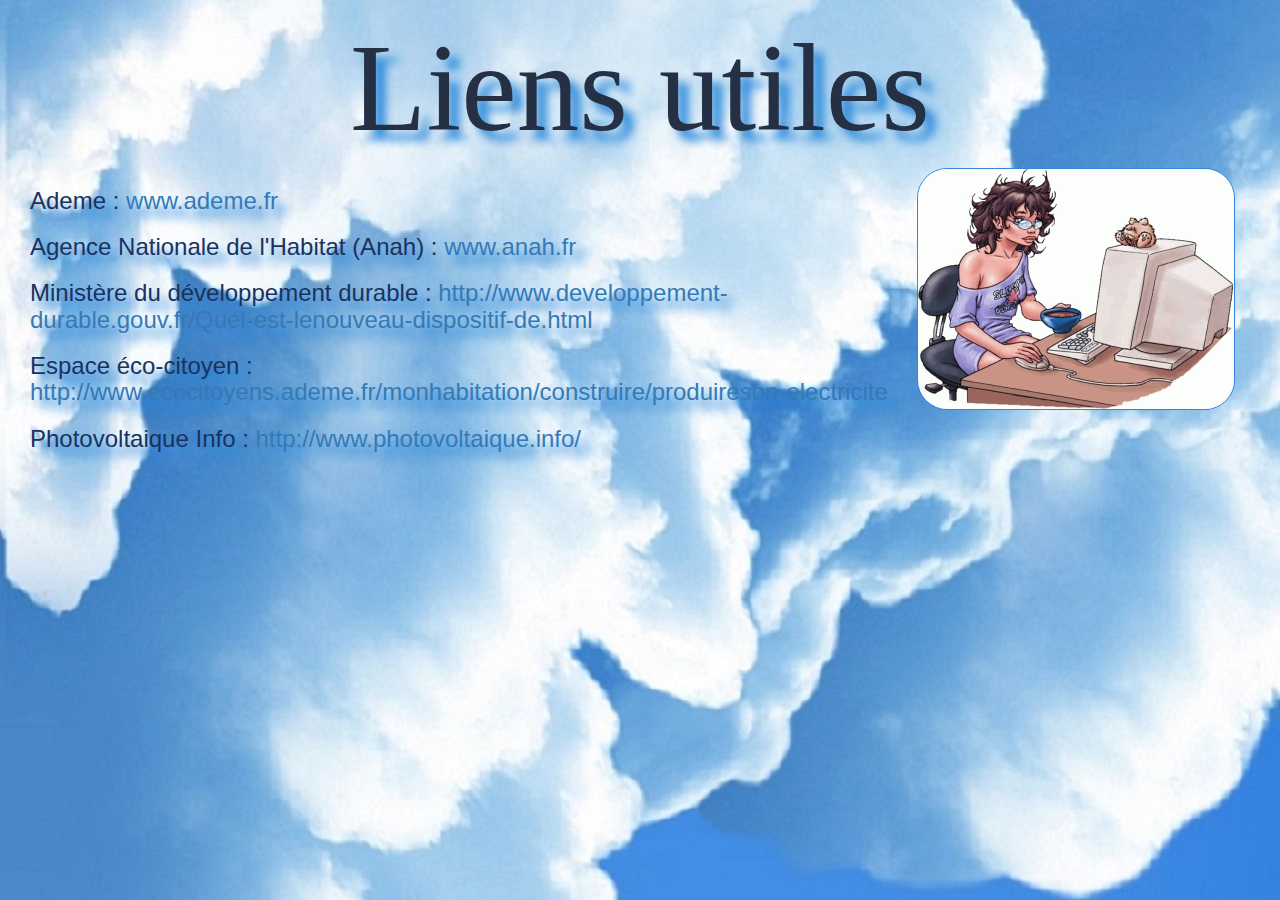
<file: contact.html>
<!DOCTYPE html>
<html lang="en">

<head>
    <meta charset="utf-8">
    <meta http-equiv="X-UA-Compatible" content="IE=edge">
    <meta name="viewport" content="width=device-width, initial-scale=1">
    <link href="bootstrap/css/bootstrap.min.css" rel="stylesheet">
    <link href="style.css" rel="stylesheet" type="text/css">
</head>
<header>
    <h1>Liens utiles</h1>
</header>
<body>
   <div class="container-fluid">
        <div class="row1">
            <div id="Liens utiles" class="col-xs-1 col-sm-8 col-lg-12">
                <a><img id="lien" src="images/lien.jpg"></a>
                <h3>Ademe : <a href="http://www.ademe.fr/" target="_blank">www.ademe.fr</a></h3>
                <h3>Agence Nationale de l'Habitat (Anah) : <a href="http://www.anah.fr/" target="_blank">www.anah.fr</a></h3>
                <h3>Ministère du développement durable : <a href="http://www.developpement-durable.gouv.fr/Quel-est-lenouveau-dispositif-de.html" target="_blank">http://www.developpement-durable.gouv.fr/Quel-est-lenouveau-dispositif-de.html</a></h3>
                <h3>Espace éco-citoyen : <a href="http://www.ecocitoyens.ademe.fr/monhabitation/construire/produireson-electricite " target="_blank">http://www.ecocitoyens.ademe.fr/monhabitation/construire/produireson-electricite </a></h3>
                <h3>Photovoltaique Info : <a href="http://www.photovoltaique.info/"target="_blank">http://www.photovoltaique.info/</a></h3>
            </div>
       </div>
    </div>     
</body>
</html>
</file>
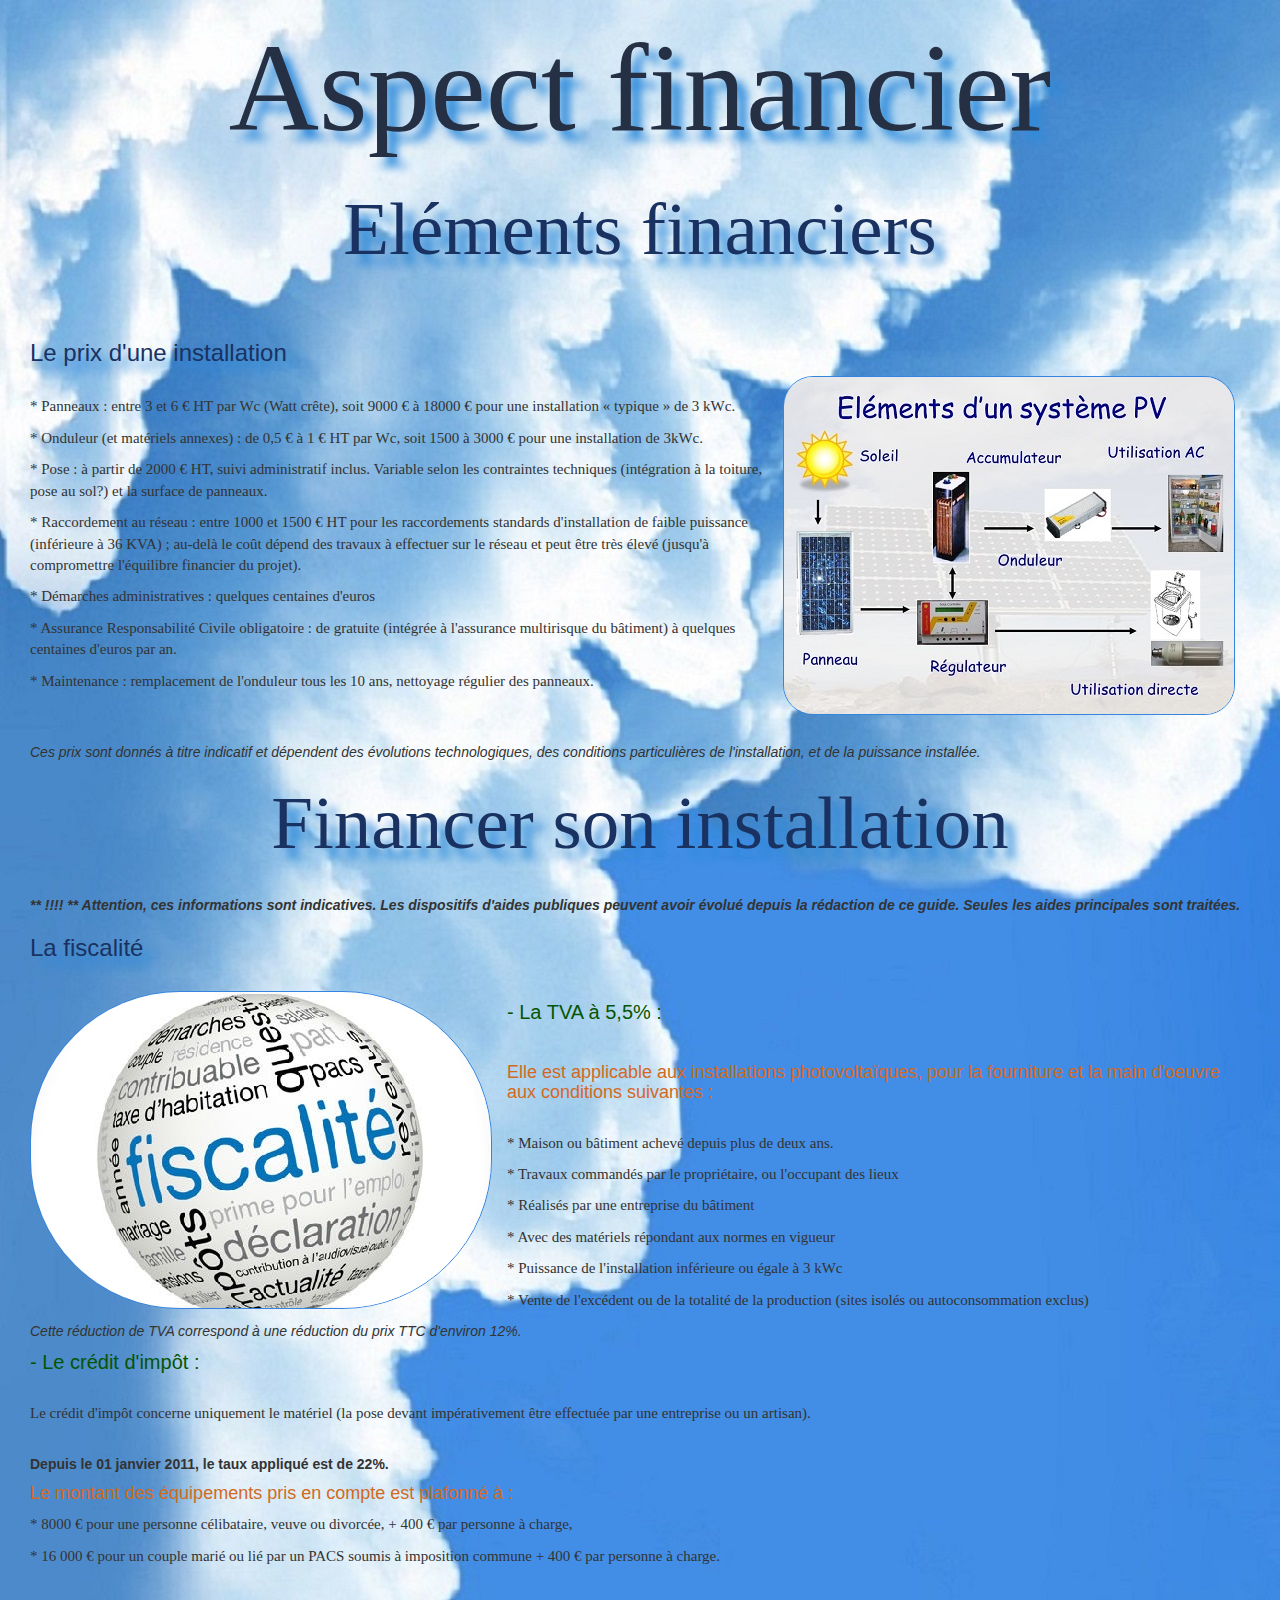
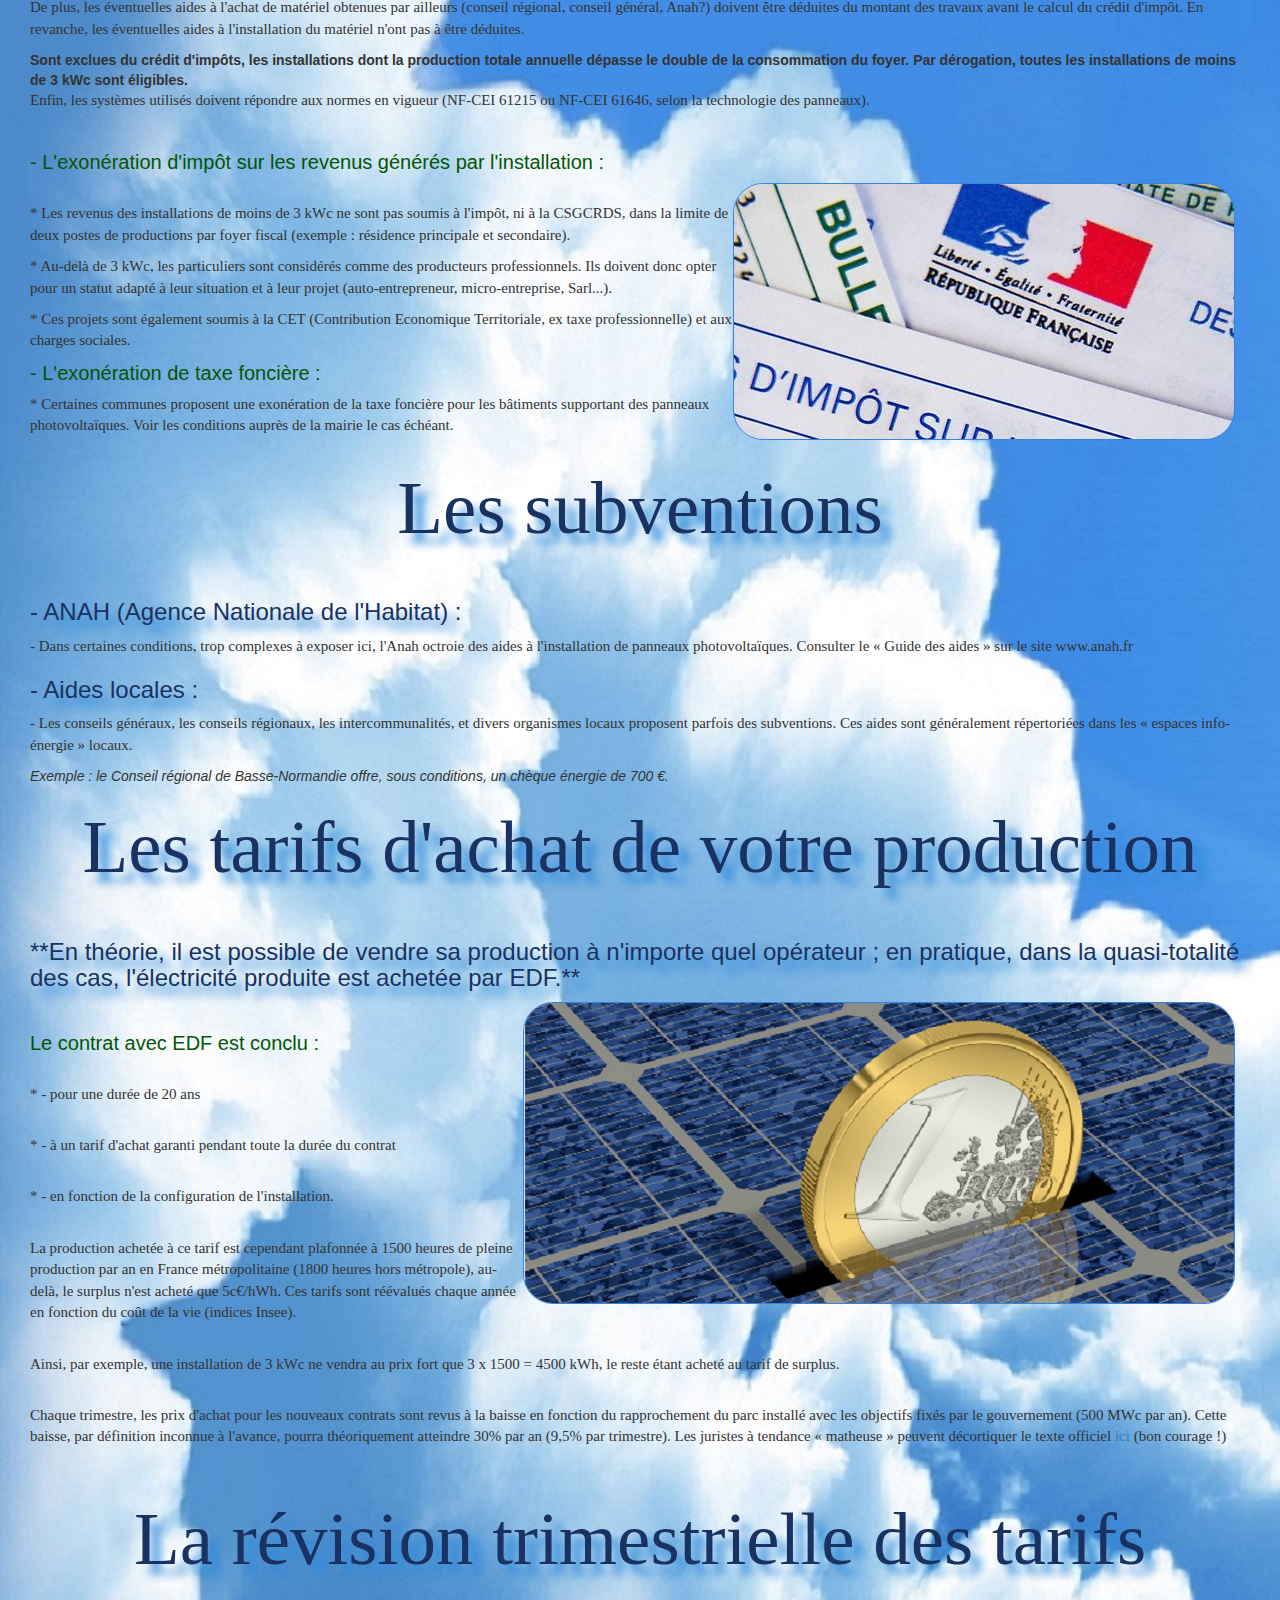
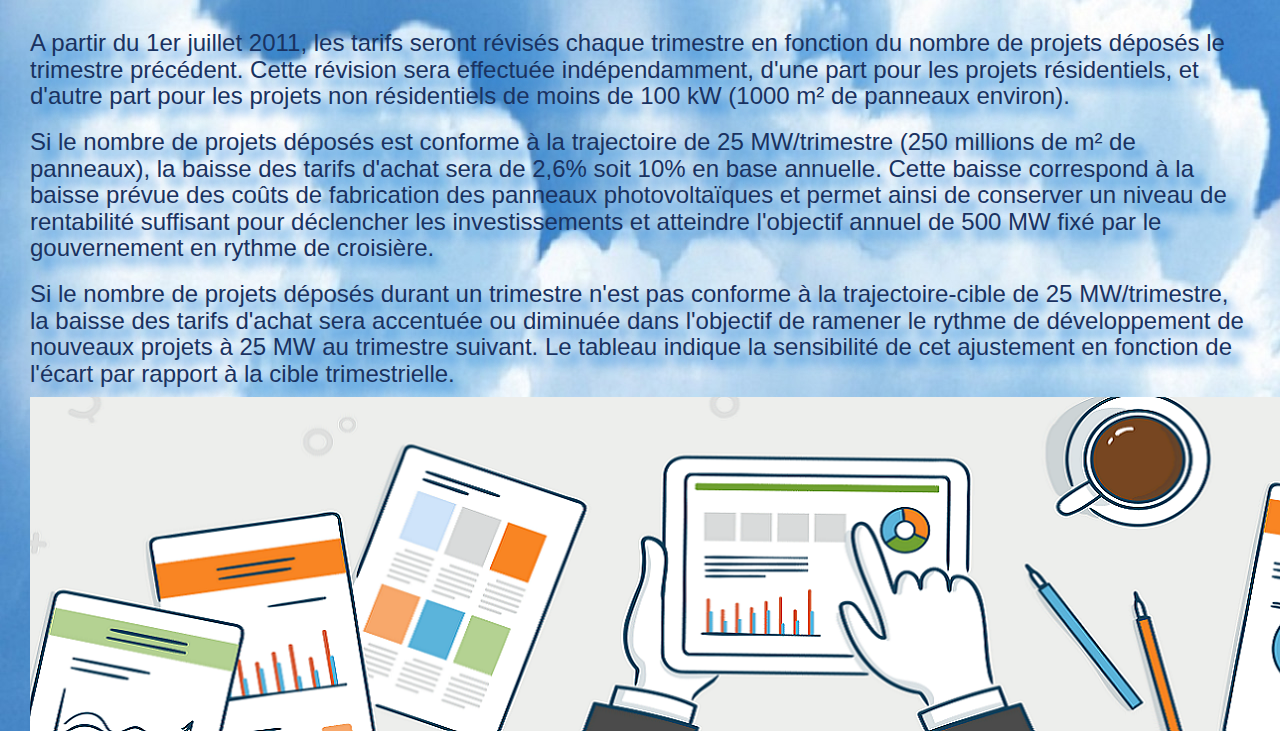
<file: financier.html>
<!DOCTYPE html>
<html lang="en">

<head>
    <meta charset="utf-8">
    <meta http-equiv="X-UA-Compatible" content="IE=edge">
    <meta name="viewport" content="width=device-width, initial-scale=1">
    <link href="bootstrap/css/bootstrap.min.css" rel="stylesheet">
    <link href="style.css" rel="stylesheet" type="text/css">
</head>
<header>
    <h1>Aspect financier</h1>
</header>

<body>
    <div class="container-fluid">
        <div class="row1">
            <div id="Les éléments du système" class="col-xs-1 col-sm-8 col-lg-12">
                <h2>Eléments financiers</h2><br/><br/>
                <h3>Le prix d'une installation</h3><a><img id="elements" src="images/El%C3%A9ments+d%E2%80%99un+syst%C3%A8me+PV.jpg"></a><br/>
                <p>* Panneaux : entre 3 et 6 € HT par Wc (Watt crête), soit 9000 € à 18000 € pour une installation « typique » de 3 kWc.</p>
                <p>* Onduleur (et matériels annexes) : de 0,5 € à 1 € HT par Wc, soit 1500 à 3000 € pour une installation de 3kWc.</p>
                <p>* Pose : à partir de 2000 € HT, suivi administratif inclus. Variable selon les contraintes techniques (intégration à la toiture, pose au sol?) et la surface de panneaux.</p>
                <p>* Raccordement au réseau : entre 1000 et 1500 € HT pour les raccordements standards d'installation de faible puissance (inférieure à 36 KVA) ; au-delà le coût dépend des travaux à effectuer sur le réseau et peut être très élevé (jusqu'à compromettre l'équilibre financier du projet).</p>
                <p>* Démarches administratives : quelques centaines d'euros</p>
                <p>* Assurance Responsabilité Civile obligatoire : de gratuite (intégrée à l'assurance multirisque du bâtiment) à quelques centaines d'euros par an.</p>
                <p>* Maintenance : remplacement de l'onduleur tous les 10 ans, nettoyage régulier des panneaux.</p><br/><br/>
                <em>Ces prix sont donnés à titre indicatif et dépendent des évolutions technologiques, des conditions particulières de l'installation, et de la puissance installée.</em>
            </div>
            <div id="Financer son installation" class="col-xs-1 col-sm-8 col-lg-12">
                <h2>Financer son installation</h2><br/>
                <em><strong>** !!!! ** Attention, ces informations sont indicatives. Les dispositifs d'aides publiques peuvent avoir évolué depuis la rédaction de ce guide. Seules les aides principales sont traitées. </strong></em><br/>
                <h3>La fiscalité</h3><br/><a><img id="fiscalite" src="images/fiscalite.jpg"></a>
                <h4>- La TVA à 5,5% : </h4><br/>
                <h5>Elle est applicable aux installations photovoltaïques, pour la fourniture et la main d'oeuvre aux conditions suivantes :</h5><br/>
                <p>* Maison ou bâtiment achevé depuis plus de deux ans.</p>
                <p>* Travaux commandés par le propriétaire, ou l'occupant des lieux</p>
                <p>* Réalisés par une entreprise du bâtiment</p>
                <p>* Avec des matériels répondant aux normes en vigueur</p>
                <p>* Puissance de l'installation inférieure ou égale à 3 kWc</p>
                <p>* Vente de l'excédent ou de la totalité de la production (sites isolés ou autoconsommation exclus)</p>
                <em>Cette réduction de TVA correspond à une réduction du prix TTC d'environ 12%. </em><br/>
                <h4>- Le crédit d'impôt :</h4><br/>
                <p>Le crédit d'impôt concerne uniquement le matériel (la pose devant impérativement être effectuée par une entreprise ou un artisan).</p><br/>
                <strong>Depuis le 01 janvier 2011, le taux appliqué est de 22%.</strong><br/>
                <h5>Le montant des équipements pris en compte est plafonné à :</h5>
                <p>* 8000 € pour une personne célibataire, veuve ou divorcée, + 400 € par personne à charge,</p>
                <p>* 16 000 € pour un couple marié ou lié par un PACS soumis à imposition commune + 400 € par personne à charge.</p><br/>
                <p>De plus, les éventuelles aides à l'achat de matériel obtenues par ailleurs (conseil régional, conseil général, Anah?) doivent être déduites du montant des travaux avant le calcul du crédit d'impôt. En revanche, les éventuelles aides à l'installation du matériel n'ont pas à être déduites. </p>
                <strong>Sont exclues du crédit d'impôts, les installations dont la production totale annuelle dépasse le double de la consommation du foyer. Par dérogation, toutes les installations de moins de 3 kWc sont éligibles. </strong><br/>
                <p>Enfin, les systèmes utilisés doivent répondre aux normes en vigueur (NF-CEI 61215 ou NF-CEI 61646, selon la technologie des panneaux). </p><br/>
                <h4>- L'exonération d'impôt sur les revenus générés par l'installation : </h4><a><img id="impots" src="images/impots.jpg"></a><br/>
                <p>* Les revenus des installations de moins de 3 kWc ne sont pas soumis à l'impôt, ni à la CSGCRDS, dans la limite de deux postes de productions par foyer fiscal (exemple : résidence principale et secondaire). </p>
                <p>* Au-delà de 3 kWc, les particuliers sont considérés comme des producteurs professionnels. Ils doivent donc opter pour un statut adapté à leur situation et à leur projet (auto-entrepreneur, micro-entreprise, Sarl...). </p>
                <p>* Ces projets sont également soumis à la CET (Contribution Economique Territoriale, ex taxe professionnelle) et aux charges sociales.</p>
                <h4>- L'exonération de taxe foncière : </h4>
                <p>* Certaines communes proposent une exonération de la taxe foncière pour les bâtiments supportant des panneaux photovoltaïques. Voir les conditions auprès de la mairie le cas échéant. </p>
            </div>
            <div id="Les subventions" class="col-xs-1 col-sm-8 col-lg-12">
                <h2>Les subventions </h2><br/>
                <h3>- ANAH (Agence Nationale de l'Habitat) :</h3>
                <p>- Dans certaines conditions, trop complexes à exposer ici, l'Anah octroie des aides à l'installation de panneaux photovoltaïques. Consulter le « Guide des aides » sur le site www.anah.fr </p>
                <h3>- Aides locales :</h3>
                <p>- Les conseils généraux, les conseils régionaux, les intercommunalités, et divers organismes locaux proposent parfois des subventions. Ces aides sont généralement répertoriées dans les « espaces info-énergie » locaux.</p>
                <em>Exemple : le Conseil régional de Basse-Normandie offre, sous conditions, un chèque énergie de 700 €.</em>
            </div>
            <div id="Les tarifs d'achat de votre production" class="col-xs-1 col-sm-8 col-lg-12">
                <h2>Les tarifs d'achat de votre production</h2><br/>
                <h3>**En théorie, il est possible de vendre sa production à n'importe quel opérateur ; en pratique, dans la quasi-totalité des cas, l'électricité produite est achetée par EDF.**</h3>
                <a><img id="financer" src="images/financer.png"></a><br/>
                <h4>Le contrat avec EDF est conclu : </h4><br/>
                <p>* - pour une durée de 20 ans </p><br/>
                <p>* - à un tarif d'achat garanti pendant toute la durée du contrat </p><br/>
                <p>* - en fonction de la configuration de l'installation. </p><br/>
                <p>La production achetée à ce tarif est cependant plafonnée à 1500 heures de pleine production par an en France métropolitaine (1800 heures hors métropole), au-delà, le surplus n'est acheté que 5c€/hWh. Ces tarifs sont réévalués chaque année en fonction du coût de la vie (indices Insee). </p><br/>
                <p>Ainsi, par exemple, une installation de 3 kWc ne vendra au prix fort que 3 x 1500 = 4500 kWh, le reste étant acheté au tarif de surplus. </p><br/>
                <p>Chaque trimestre, les prix d'achat pour les nouveaux contrats sont revus à la baisse en fonction du rapprochement du parc installé avec les objectifs fixés par le gouvernement (500 MWc par an). Cette baisse, par définition inconnue à l'avance, pourra théoriquement atteindre 30% par an (9,5% par trimestre). Les juristes à tendance « matheuse » peuvent décortiquer le texte officiel <a href="http://www.legifrance.gouv.fr/affichTexte.do;jsessionid=?cidTexte=JORFTEXT000023661449&dateTexte=&oldAction=rechJO&categorieLien=id" target="_blank">ici</a> (bon courage !)</p><br/>
            </div>
            <div id="La révision trimestrielle des tarifs" class="col-xs-1 col-sm-8 col-lg-12">
                <h2>La révision trimestrielle des tarifs</h2><br/>
                <h3>A partir du 1er juillet 2011, les tarifs seront révisés chaque trimestre en fonction du nombre de projets déposés le trimestre précédent. Cette révision sera effectuée indépendamment, d'une part pour les projets résidentiels, et d'autre part pour les projets non résidentiels de moins de 100 kW (1000 m² de panneaux environ). </h3>
                <h3>Si le nombre de projets déposés est conforme à la trajectoire de 25 MW/trimestre (250 millions de m² de panneaux), la baisse des tarifs d'achat sera de 2,6% soit 10% en base annuelle. Cette baisse correspond à la baisse prévue des coûts de fabrication des panneaux photovoltaïques et permet ainsi de conserver un niveau de rentabilité suffisant pour déclencher les investissements et atteindre l'objectif annuel de 500 MW fixé par le gouvernement en rythme de croisière. </h3>
                <h3>Si le nombre de projets déposés durant un trimestre n'est pas conforme à la trajectoire-cible de 25 MW/trimestre, la baisse des tarifs d'achat sera accentuée ou diminuée dans l'objectif de ramener le rythme de développement de nouveaux projets à 25 MW au trimestre suivant. Le tableau indique la sensibilité de cet ajustement en fonction de l'écart par rapport à la cible trimestrielle.</h3>
                <a><img id="revision " src="images/revision%20tarifs.png"></a><br/>
            </div>
        </div>
    </div>
</body>

</html>
</file>
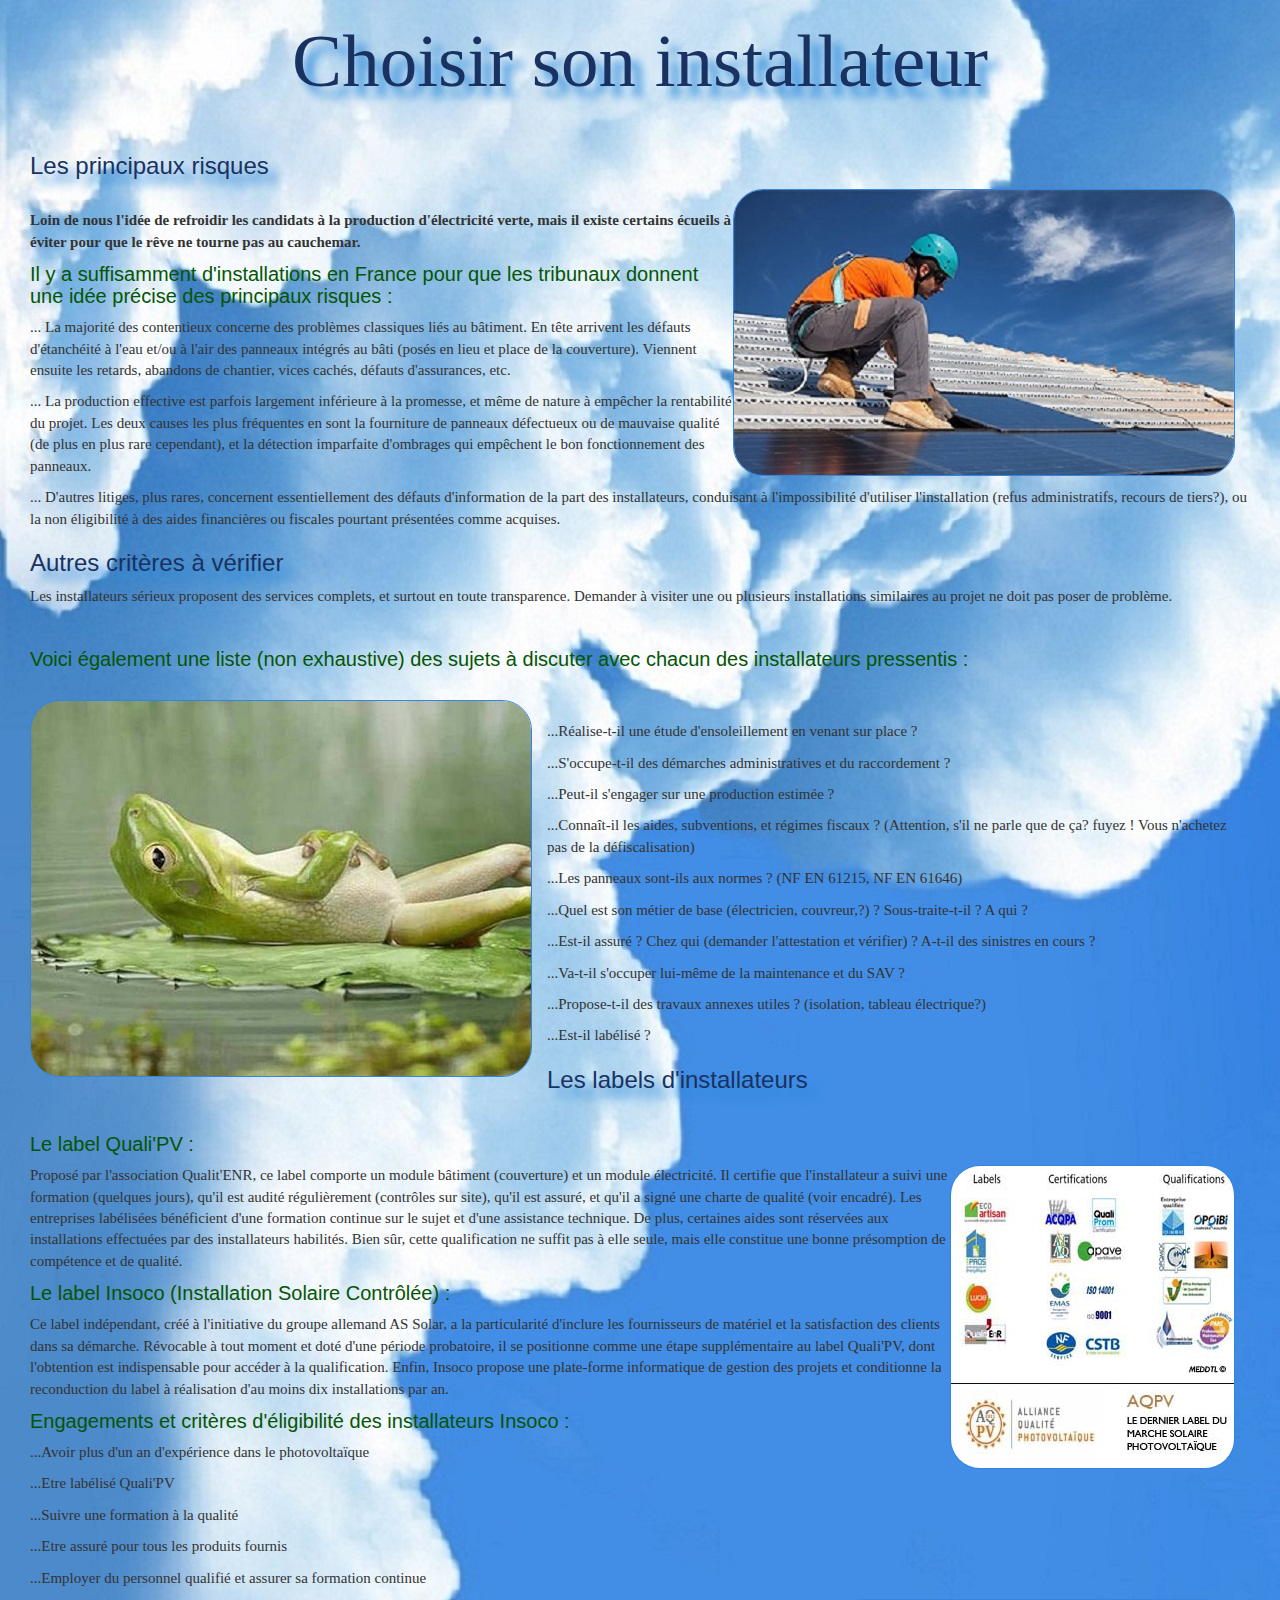
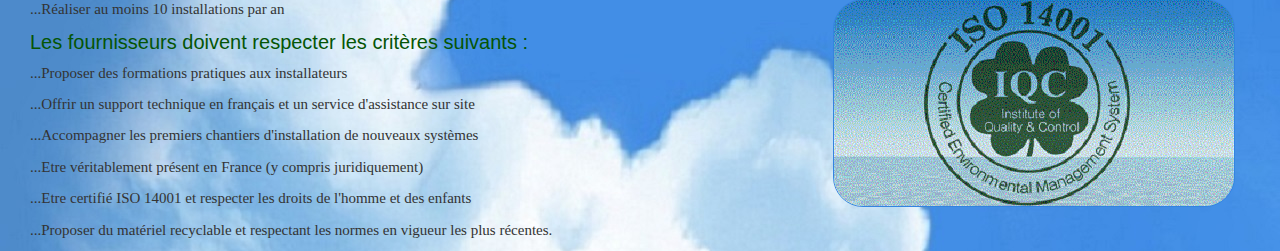
<file: lapose.html>
<!DOCTYPE html>
<html lang="en">

<head>
    <meta charset="utf-8">
    <meta http-equiv="X-UA-Compatible" content="IE=edge">
    <meta name="viewport" content="width=device-width, initial-scale=1">
    <link href="bootstrap/css/bootstrap.min.css" rel="stylesheet">
    <link href="style.css" rel="stylesheet" type="text/css">
</head>

<body>
    <div class="container-fluid">
        <div class="row1">
            <div id="installation" class="col-xs-6 col-sm-8 col-lg-12">
                <h2>Choisir son installateur</h2><br/>
           <!--     <ul class="nav navbar-nav">
                <li class="active"><a href="#L'histoire des panneaux solaires">Histoire</a></li>
                <li><a href="#Fonctionnement d’un panneau solaire photovoltaïque">Fonctionnement</a></li>
                <li><a href="#Developpement de l'energie solaire en France">Developpement</a></li>
        </ul><br/><br/>   -->
                <h3> Les principaux risques </h3>
                <p><a><img id="pose" src="images/Une%20insattalion%20moins%20co%C3%BBteuse.jpg"></a><br/>
                    <strong>Loin de nous l'idée de refroidir les candidats à la production d'électricité verte, mais il existe certains écueils à éviter pour que le rêve ne tourne pas au cauchemar. </strong></p>
                <h4>Il y a suffisamment d'installations en France pour que les tribunaux donnent une idée précise des principaux risques :</h4>
                <p>... La majorité des contentieux concerne des problèmes classiques liés au bâtiment. En tête arrivent les défauts d'étanchéité à l'eau et/ou à l'air des panneaux intégrés au bâti (posés en lieu et place de la couverture). Viennent ensuite les retards, abandons de chantier, vices cachés, défauts d'assurances, etc.</p>
                <p>... La production effective est parfois largement inférieure à la promesse, et même de nature à empêcher la rentabilité du projet. Les deux causes les plus fréquentes en sont la fourniture de panneaux défectueux ou de mauvaise qualité (de plus en plus rare cependant), et la détection imparfaite d'ombrages qui empêchent le bon fonctionnement des panneaux.</p>
                <p>... D'autres litiges, plus rares, concernent essentiellement des défauts d'information de la part des installateurs, conduisant à l'impossibilité d'utiliser l'installation (refus administratifs, recours de tiers?), ou la non éligibilité à des aides financières ou fiscales pourtant présentées comme acquises.</p>
                <h3>Autres critères à vérifier </h3>
                <p>Les installateurs sérieux proposent des services complets, et surtout en toute transparence. Demander à visiter une ou plusieurs installations similaires au projet ne doit pas poser de problème.</p><br/>
                <h4>Voici également une liste (non exhaustive) des sujets à discuter avec chacun des installateurs pressentis :</h4><br/>
                <p><a><img id="verif" src="images/verification.jpg"></a><br/>...Réalise-t-il une étude d'ensoleillement en venant sur place ?</p>
                <p>...S'occupe-t-il des démarches administratives et du raccordement ?</p>
                <p>...Peut-il s'engager sur une production estimée ?</p>
                <p>...Connaît-il les aides, subventions, et régimes fiscaux ? (Attention, s'il ne parle que de ça? fuyez ! Vous n'achetez pas de la défiscalisation)</p>
                <p>...Les panneaux sont-ils aux normes ? (NF EN 61215, NF EN 61646)</p>
                <p>...Quel est son métier de base (électricien, couvreur,?) ? Sous-traite-t-il ? A qui ?</p>
                <p>...Est-il assuré ? Chez qui (demander l'attestation et vérifier) ? A-t-il des sinistres en cours ?</p>
                <p>...Va-t-il s'occuper lui-même de la maintenance et du SAV ?</p>
                <p>...Propose-t-il des travaux annexes utiles ? (isolation, tableau électrique?)</p>
                <p>...Est-il labélisé ?</p>
                <h3>Les labels d'installateurs</h3><br/>
                <h4>Le label Quali'PV : </h4>
                <p><a><img id="label" src="images/labels.jpg"></a>Proposé par l'association Qualit'ENR, ce label comporte un module bâtiment (couverture) et un module électricité. Il certifie que l'installateur a suivi une formation (quelques jours), qu'il est audité régulièrement (contrôles sur site), qu'il est assuré, et qu'il a signé une charte de qualité (voir encadré). Les entreprises labélisées bénéficient d'une formation continue sur le sujet et d'une assistance technique. De plus, certaines aides sont réservées aux installations effectuées par des installateurs habilités. Bien sûr, cette qualification ne suffit pas à elle seule, mais elle constitue une bonne présomption de compétence et de qualité.</p>
                <h4>Le label Insoco (Installation Solaire Contrôlée) : </h4>
                <p>Ce label indépendant, créé à l'initiative du groupe allemand AS Solar, a la particularité d'inclure les fournisseurs de matériel et la satisfaction des clients dans sa démarche. Révocable à tout moment et doté d'une période probatoire, il se positionne comme une étape supplémentaire au label Quali'PV, dont l'obtention est indispensable pour accéder à la qualification. Enfin, Insoco propose une plate-forme informatique de gestion des projets et conditionne la reconduction du label à réalisation d'au moins dix installations par an. </p>
                <h4>Engagements et critères d'éligibilité des installateurs Insoco : </h4>
                <p>...Avoir plus d'un an d'expérience dans le photovoltaïque</p>
                <p>...Etre labélisé Quali'PV</p>
                <p>...Suivre une formation à la qualité</p>
                <p>...Etre assuré pour tous les produits fournis</p>
                <p>...Employer du personnel qualifié et assurer sa formation continue</p>
                <p><a><img id="iso" src="images/certif-iso-14001.gif"></a>...Réaliser au moins 10 installations par an</p>
                <h4>Les fournisseurs doivent respecter les critères suivants :</h4>
                <p>...Proposer des formations pratiques aux installateurs</p>
                <p>...Offrir un support technique en français et un service d'assistance sur site</p>
                <p>...Accompagner les premiers chantiers d'installation de nouveaux systèmes</p>
                <p>...Etre véritablement présent en France (y compris juridiquement)</p>
                <p>...Etre certifié ISO 14001 et respecter les droits de l'homme et des enfants</p>
                <p>...Proposer du matériel recyclable et respectant les normes en vigueur les plus récentes.</p>

            </div>
        </div>
    </div>
</body>

</html>
</file>
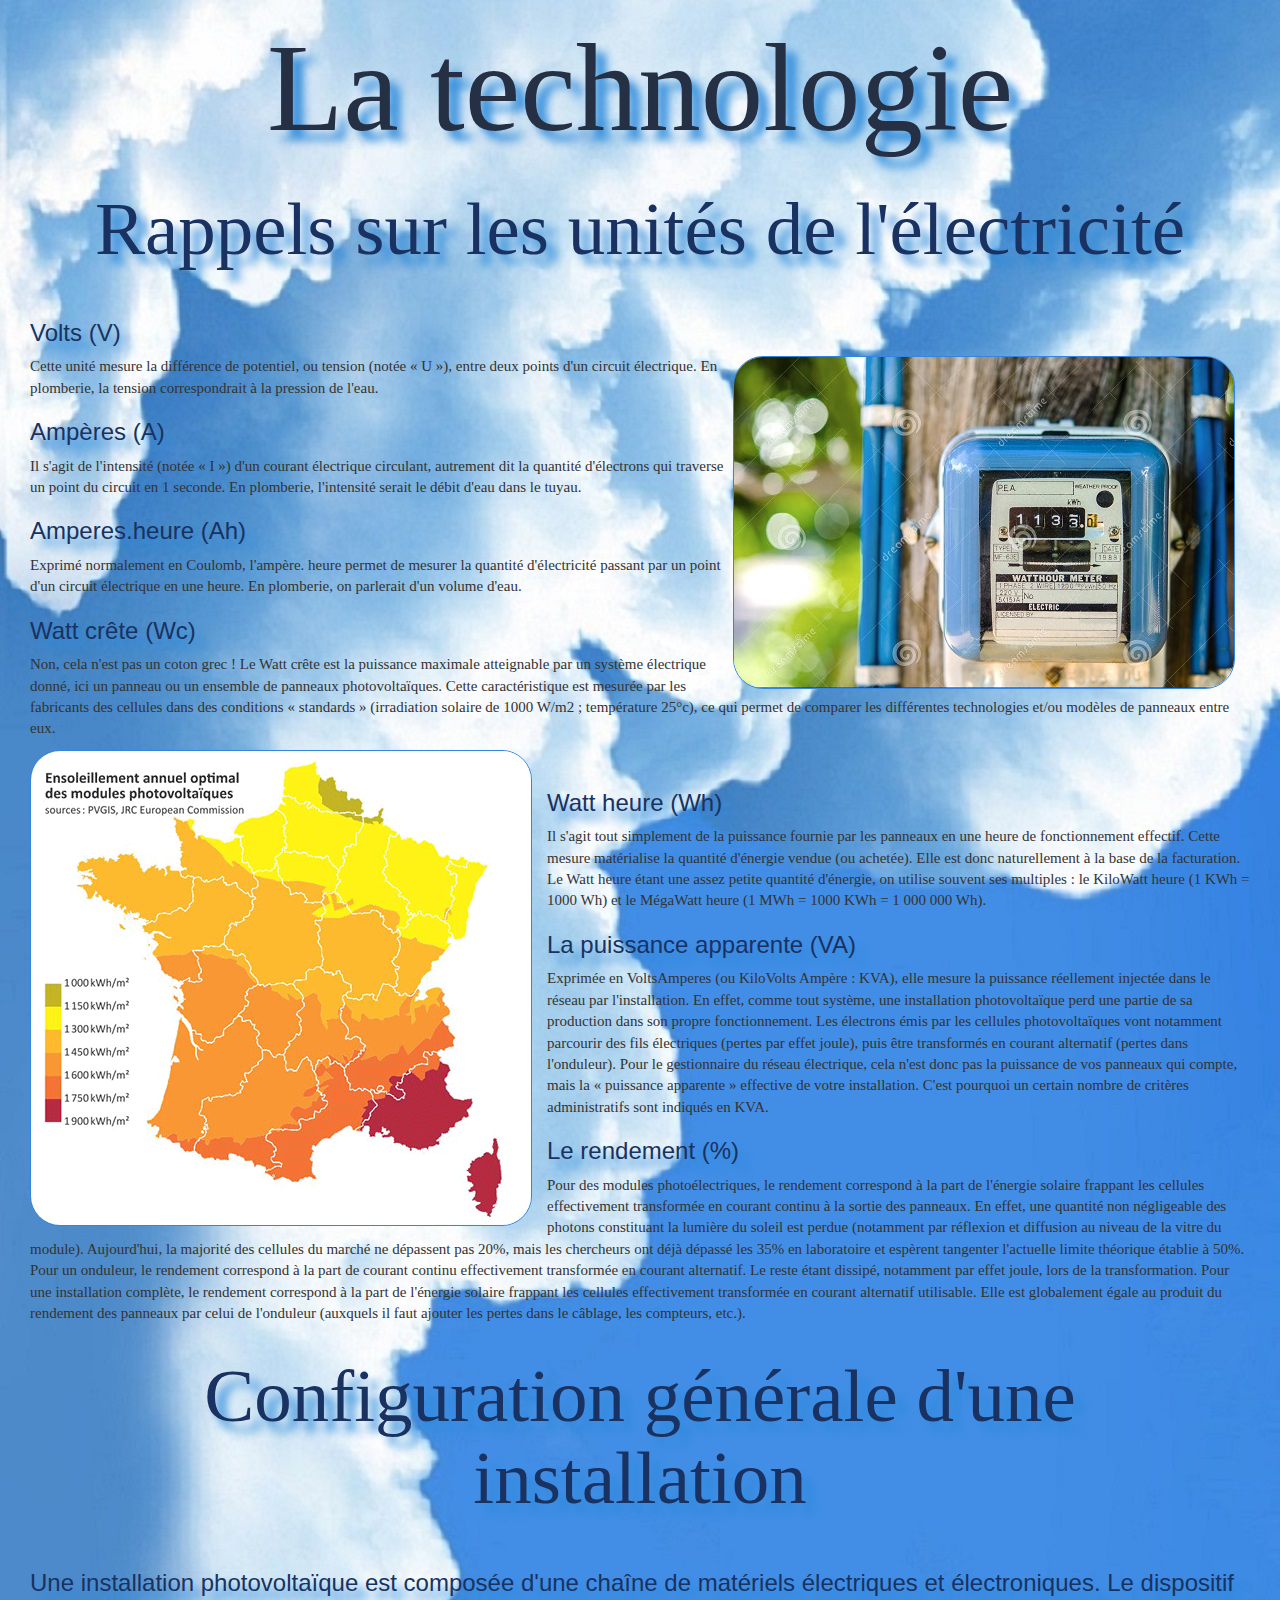
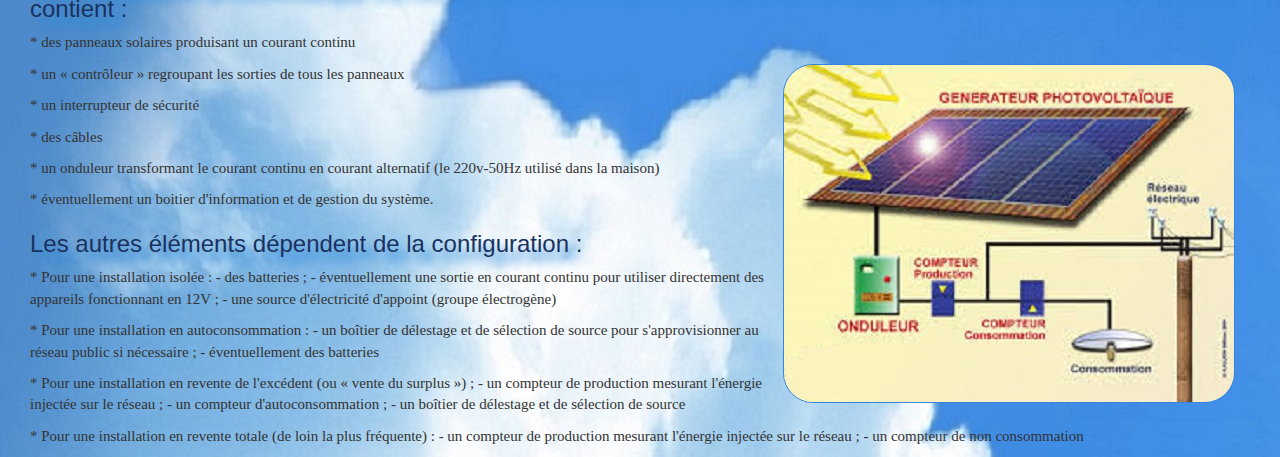
<file: technique.html>
<!DOCTYPE html>
<html lang="en">

<head>
    <meta charset="utf-8">
    <meta http-equiv="X-UA-Compatible" content="IE=edge">
    <meta name="viewport" content="width=device-width, initial-scale=1">
    <link href="bootstrap/css/bootstrap.min.css" rel="stylesheet">
    <link href="style.css" rel="stylesheet" type="text/css"> </head>
<header>
    <h1>La technologie</h1>
</header>

<body>
    <div class="container-fluid">
        <div class="row1">
            <div id="Le solaire et le particulier" class="col-xs-1 col-sm-8 col-lg-12">
                <h2>Rappels sur les unités de l'électricité</h2>
                <br/>
                <h3>Volts (V)</h3>
                <p><a><img id="watt" src="images/watt-heure.jpg"></a>Cette unité mesure la différence de potentiel, ou tension (notée « U »), entre deux points d'un circuit électrique. En plomberie, la tension correspondrait à la pression de l'eau.</p>
                <h3>Ampères (A) </h3>
                <p>Il s'agit de l'intensité (notée « I ») d'un courant électrique circulant, autrement dit la quantité d'électrons qui traverse un point du circuit en 1 seconde. En plomberie, l'intensité serait le débit d'eau dans le tuyau.</p>
                <h3>Amperes.heure (Ah)</h3>
                <p>Exprimé normalement en Coulomb, l'ampère. heure permet de mesurer la quantité d'électricité passant par un point d'un circuit électrique en une heure. En plomberie, on parlerait d'un volume d'eau. </p>
                <h3>Watt crête (Wc) </h3>
                <p> Non, cela n'est pas un coton grec ! Le Watt crête est la puissance maximale atteignable par un système électrique donné, ici un panneau ou un ensemble de panneaux photovoltaïques. Cette caractéristique est mesurée par les fabricants des cellules dans des conditions « standards » (irradiation solaire de 1000 W/m2 ; température 25°c), ce qui permet de comparer les différentes technologies et/ou modèles de panneaux entre eux. </p>
                <a><img id="rendement" src="images/rendement.png"></a>
                <br/>
                <h3>Watt heure (Wh)</h3>
                <P>Il s'agit tout simplement de la puissance fournie par les panneaux en une heure de fonctionnement effectif. Cette mesure matérialise la quantité d'énergie vendue (ou achetée). Elle est donc naturellement à la base de la facturation. Le Watt heure étant une assez petite quantité d'énergie, on utilise souvent ses multiples : le KiloWatt heure (1 KWh = 1000 Wh) et le MégaWatt heure (1 MWh = 1000 KWh = 1 000 000 Wh). </P>
                <h3>La puissance apparente (VA) </h3>
                <p>Exprimée en VoltsAmperes (ou KiloVolts Ampère : KVA), elle mesure la puissance réellement injectée dans le réseau par l'installation. En effet, comme tout système, une installation photovoltaïque perd une partie de sa production dans son propre fonctionnement. Les électrons émis par les cellules photovoltaïques vont notamment parcourir des fils électriques (pertes par effet joule), puis être transformés en courant alternatif (pertes dans l'onduleur). Pour le gestionnaire du réseau électrique, cela n'est donc pas la puissance de vos panneaux qui compte, mais la « puissance apparente » effective de votre installation. C'est pourquoi un certain nombre de critères administratifs sont indiqués en KVA. </p>
                <h3>Le rendement (%) </h3>
                <p>Pour des modules photoélectriques, le rendement correspond à la part de l'énergie solaire frappant les cellules effectivement transformée en courant continu à la sortie des panneaux. En effet, une quantité non négligeable des photons constituant la lumière du soleil est perdue (notamment par réflexion et diffusion au niveau de la vitre du module). Aujourd'hui, la majorité des cellules du marché ne dépassent pas 20%, mais les chercheurs ont déjà dépassé les 35% en laboratoire et espèrent tangenter l'actuelle limite théorique établie à 50%. Pour un onduleur, le rendement correspond à la part de courant continu effectivement transformée en courant alternatif. Le reste étant dissipé, notamment par effet joule, lors de la transformation. Pour une installation complète, le rendement correspond à la part de l'énergie solaire frappant les cellules effectivement transformée en courant alternatif utilisable. Elle est globalement égale au produit du rendement des panneaux par celui de l'onduleur (auxquels il faut ajouter les pertes dans le câblage, les compteurs, etc.).</p>
            </div>
            <div id="Configuration générale d'une installation" class="col-xs-1 col-sm-8 col-lg-12">
                <h2>Configuration générale d'une installation</h2>
                <br/>
                <h3>Une installation photovoltaïque est composée d'une chaîne de matériels électriques et électroniques. Le dispositif contient :</h3>
                <p>* des panneaux solaires produisant un courant continu</p>
                <a><img id="config" src="images/configuration.jpg"></a>
                <p>* un « contrôleur » regroupant les sorties de tous les panneaux</p>
                <p>* un interrupteur de sécurité</p>
                <p>* des câbles</p>
                <p>* un onduleur transformant le courant continu en courant alternatif (le 220v-50Hz utilisé dans la maison)</p>
                <p>* éventuellement un boitier d'information et de gestion du système.</p>
                <h3>Les autres éléments dépendent de la configuration :</h3>
                <p>* Pour une installation isolée : - des batteries ; - éventuellement une sortie en courant continu pour utiliser directement des appareils fonctionnant en 12V ; - une source d'électricité d'appoint (groupe électrogène)</p>
                <p>* Pour une installation en autoconsommation : - un boîtier de délestage et de sélection de source pour s'approvisionner au réseau public si nécessaire ; - éventuellement des batteries</p>
                <p>* Pour une installation en revente de l'excédent (ou « vente du surplus ») ; - un compteur de production mesurant l'énergie injectée sur le réseau ; - un compteur d'autoconsommation ; - un boîtier de délestage et de sélection de source</p>
                <p>* Pour une installation en revente totale (de loin la plus fréquente) : - un compteur de production mesurant l'énergie injectée sur le réseau ; - un compteur de non consommation</p>
            </div>
        </div>
    </div>
</body>
<script src="bootstrap/js/jquery-3.2.1.js"></script>
<script src="bootstrap/js/bootstrap.min.js"></script>

</html>
</file>
<file: style.css>
body{
    background-image: url(images/ciel%20bleu.jpg);
}
h1{
    font-size: 125px;
    text-align: center;
    color: #253045;
    text-shadow: 10px 10px 10px #2d8adb;
    font-family: fantasy;       
}
h2{
   font-size: 75px;
    text-align: center;
    color: #193261;
    text-shadow: 10px 10px 10px #2d8adb;
    font-family: fantasy; 
}
h3{
    color: #193261;
    text-shadow: 10px 10px 10px #2d8adb;
}
h4{
  font-size: 20px;
  color: #055505;
}
h5{
    font-size: 18px;
    color: chocolate;
}
h6{
   font-size: 18px;
    color: #193261; 
}
#carousel-example-generi
{
    box-shadow:  10px 10px 10px 10px black ;
}
.row1{
    border: 1px black;    
}


p{
   font-size: 15px;
    font-family: bold sans-serif; 
}
#becquerel,#fonctionnement{
    float: left;
    border-radius: 20px;
    margin-right: 10px;
}

li a{
    font-size: 20px;
    color: black ;
}
#route,#solar,#maison{
    float: right;
    border-radius: 30px;
    margin-right: 15px;
}

#cerfa,#watt,#pose,#label,#iso,#config,#cellule,#bateri,#elements,#impots,#financer,#lien {
    float: right;
    border-radius: 30px;
    margin-right: 15px;
    border : 1px solid #3484e0;
}

#verif,#conso,#rendement,#ondul{
    float: left;
    border : 1px solid #3484e0;
    border-radius: 30px;
    margin-right: 15px;
}
#fiscalite{
     float: left;
    border : 1px solid #3484e0;
    border-radius: 150px;
    margin-right: 15px;
}
#revision{
    margin: 5px;
    border : 1px solid #3484e0;
    border-radius: 30px;
}
</file>
